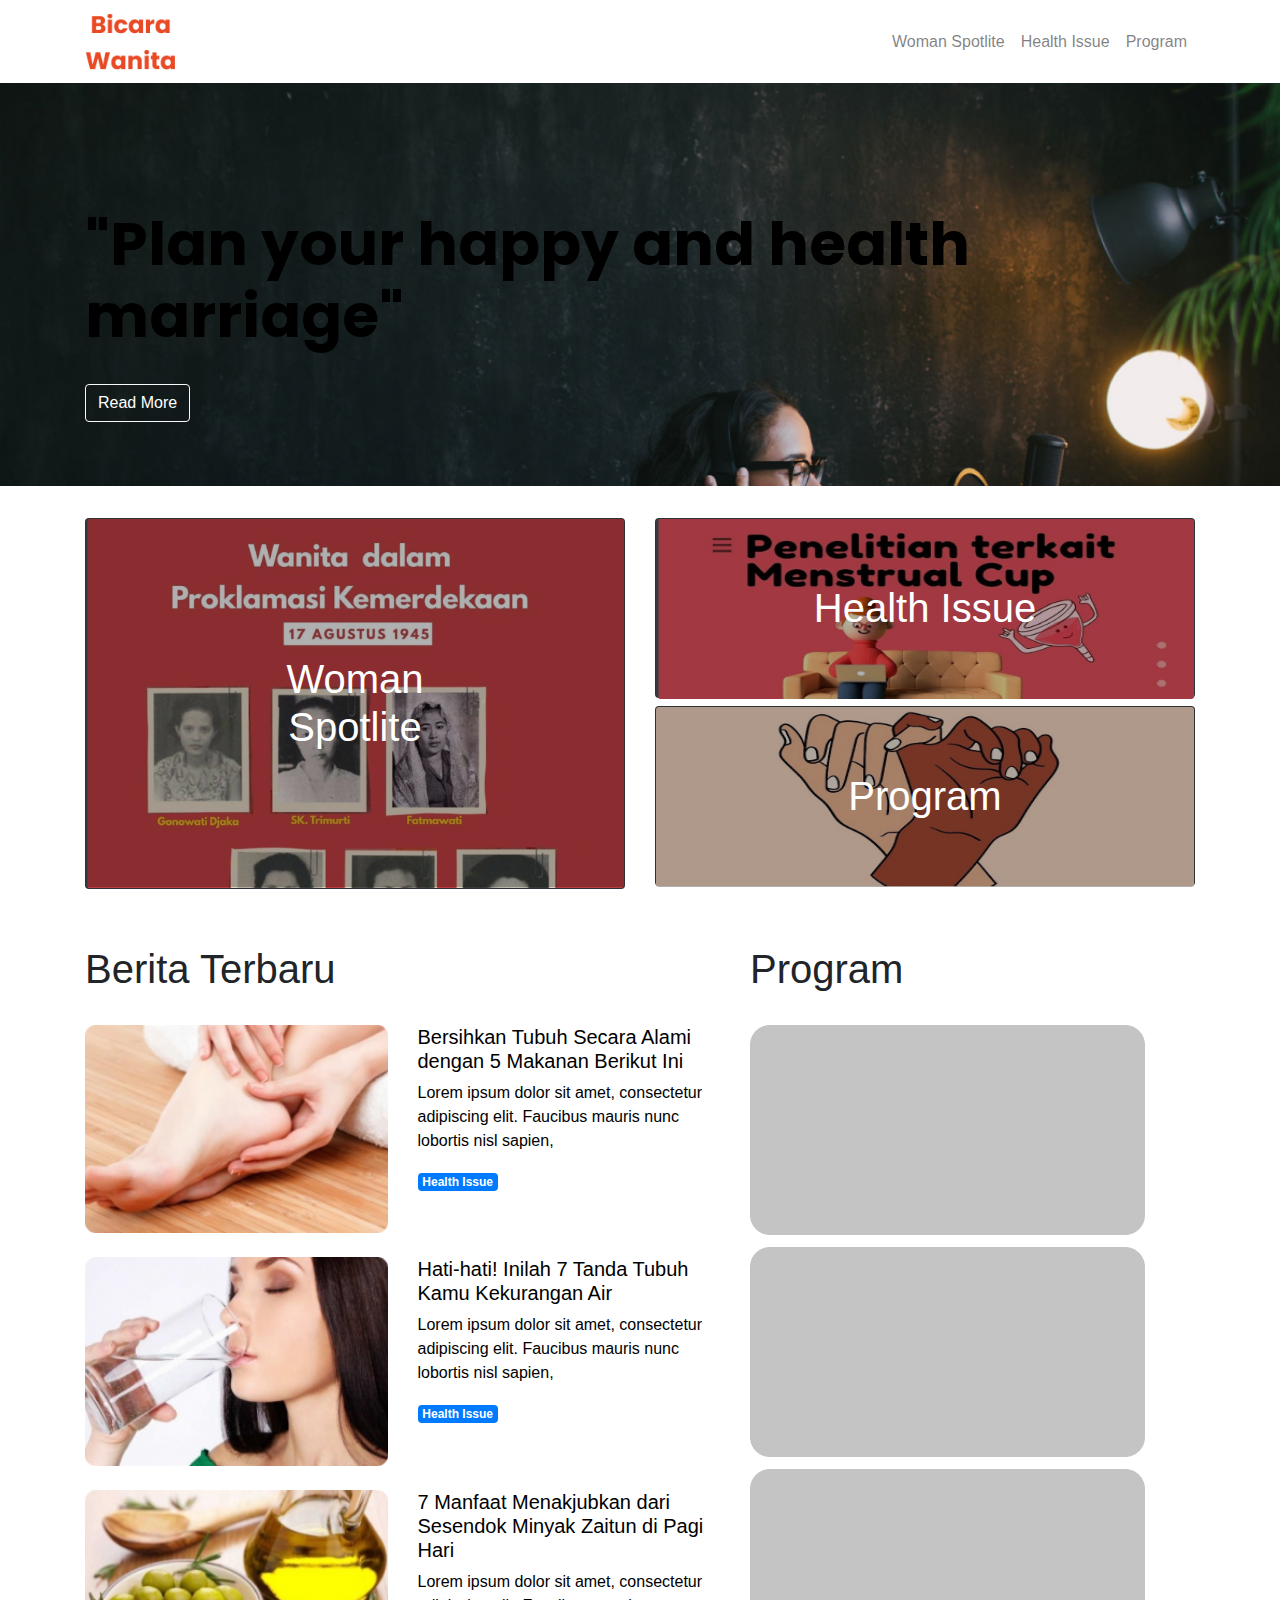
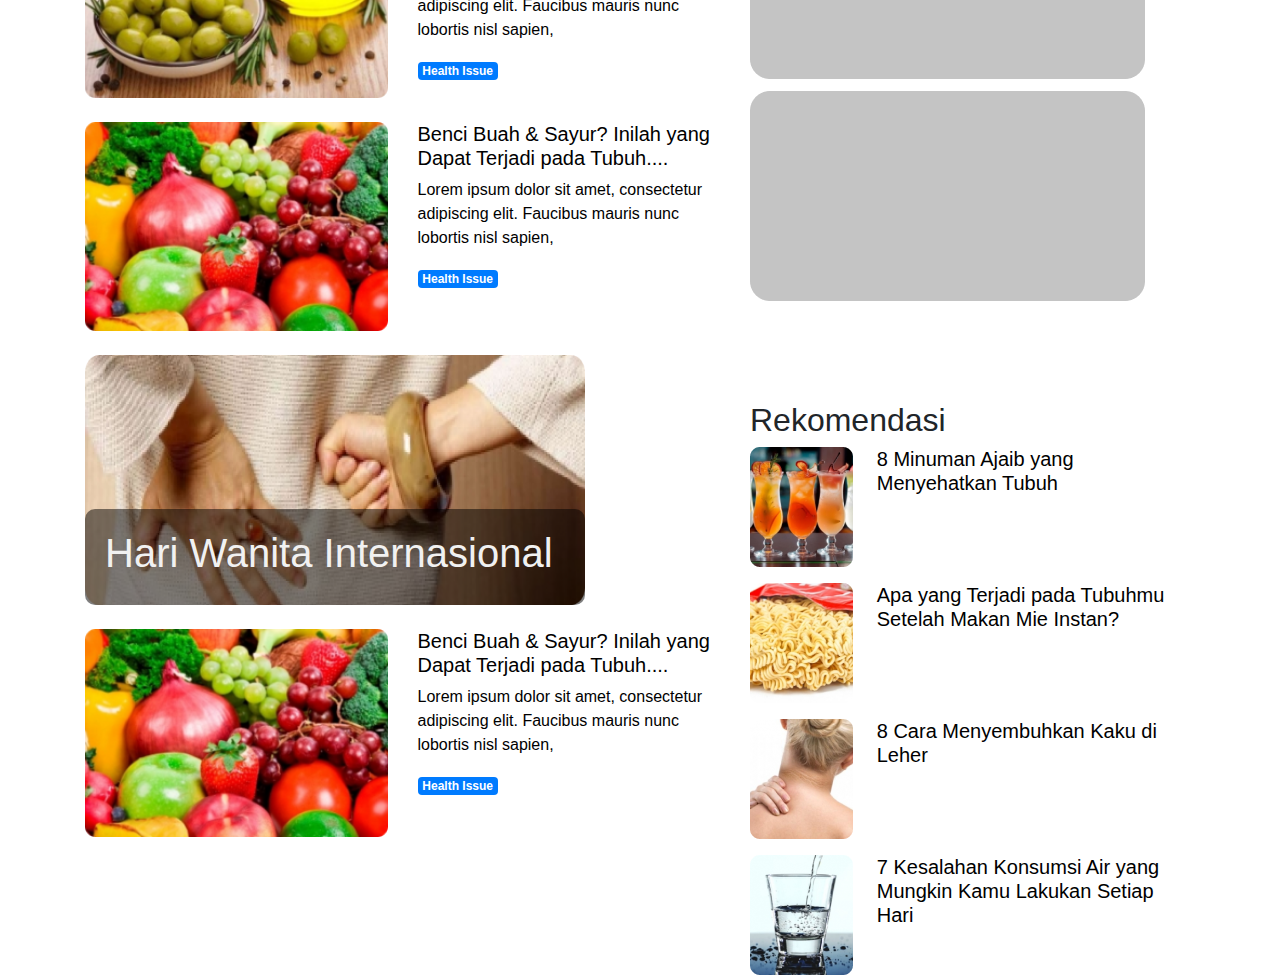
<file: index.html>
<!doctype html>
<html lang="en">
  <head>
    <!-- Required meta tags -->
    <meta charset="utf-8">
    <meta name="viewport" content="width=device-width, initial-scale=1, shrink-to-fit=no">

    <!-- Bootstrap CSS -->
    <link rel="stylesheet" href="assets/css/bootstrap.min.css">
    <!-- My CSS -->
    <link rel="stylesheet" type="text/css" href="assets/style/style.css">
    <!-- Font CSS -->
    <link rel="preconnect" href="https://fonts.gstatic.com">
    <link href="https://fonts.googleapis.com/css2?family=Poppins&display=swap" rel="stylesheet">
    
    <title>Bicara Wanita</title>
  </head>
  <body>

    <!-- Navbar -->

<nav class="navbar navbar-expand-lg fixed-top navbar-light bg-white">
    <div class="container">
        <a class="navbar-brand pr-5" href="index.html">
            <img src="assets/img/logo.png" width="90">
        </a>
        <button class="navbar-toggler" type="button" data-toggle="collapse" data-target="#navbarNav" aria-controls="navbarNav" aria-expanded="false" aria-label="Toggle navigation">
            <span class="navbar-toggler-icon"></span>
        </button>
        <div class="collapse navbar-collapse" id="navbarNav">
            <ul class="navbar-nav ml-auto">
                <li class="nav-item">
                    <a class="nav-link" href="assets/detail/womanspotlite.html">Woman Spotlite</a>
                </li>
                <li class="nav-item">
                    <a class="nav-link" href="assets/detail/healthissue.html">Health Issue</a>
                </li>
                <li class="nav-item">
                    <a class="nav-link" href="assets/detail/program.html">Program</a>
                </li>
        </div>
    </div>
</nav>
    <!-- Akhir Navbar -->

    <!-- jumbotron -->
<section class="banner">
    <div class="jumbotron jumbotron-fluid">
        <div class="container">
            <div class="row">
                <div class="col-lg-12 pt-5">
                    <h1 style="color: black; font-family: 'Poppins', sans-serif; font-weight: bold; font-size: 60px;" class="pt-5 mt-5" id="font-hero">"Plan your happy and health marriage"</h1>
                    <br>
                    <a href="assets/detail/artikel-1.html" class="btn btn-outline-light" style="color:white;">Read More</a>
                </div>
            </div>
        </div>
    </div>
</section>

<section>
    <div class="container">
        <div class="row">
            <div class="col-lg-6 pb-2">
                <a href="assets/detail/womanspotlite.html">
                    <div class="card bg-dark text-white">
                        <img src="assets/img/kategori woman.png" class="card-img" alt="...">
                        <div class="card-img-overlay">
                        <h1 class="card-title text-center centered">Woman Spotlite</h1>
                        </div>
                    </div>
                </a>
            </div>
            <div class="col-lg-6 ml-auto">
                <div class="row">
                    <div class="col-lg-12" id="kategori-2">
                        <a href="assets/detail/healthissue.html">
                        <div class="card bg-dark text-white" style="height: 180px;">
                            <img src="assets/img/kategori health.png" class="card-img" style="height: 180px;">
                            <div class="card-img-overlay">
                                <h1 class="card-title text-center centered">Health Issue</h1>
                            </div>
                        </div>
                        </a>
                    </div>
                    <div class="col-lg-12 pt-2" id="kategori-3">
                        <a href="assets/detail/program.html">
                        <div class="card bg-dark text-white" style="height: 180px;">
                            <img src="assets/img/kategori program.png" class="card-img" style="height: 180px;">
                                <div class="card-img-overlay">
                                    <h1 class="card-title text-center centered">Program</h1>
                                </div>
                        </div>
                        </a>
                    </div>
                </div>
            </div>
        </div>
    </div>
</section>

<section>
    <div class="container pt-5">
        <div class="row">
            <div class="col-lg-7">
                <h1>Berita Terbaru</h1>
                <div class="row">
                    <div class="col-md-12 pt-4" id="artikel">
                        <a href="assets/detail/artikel-1.html" style="color: black; text-decoration: none;">
                        <div class="row">
                            <div class="col-md-6">
                            <img src="assets/img/artikel-terbaru-1.png" class="w-100">
                        </div>
                        <div class="col-md-6">
                            <h5 id="judul-artikel-1">Bersihkan Tubuh Secara Alami dengan 5 Makanan Berikut Ini</h5>
                            <p id="judul-artikel-2">Lorem ipsum dolor sit amet, consectetur adipiscing elit. Faucibus mauris nunc lobortis nisl sapien,</p>
                            <span class="badge badge-primary">Health Issue </span>  
                        </div>
                    </div>
                    </a>
                </div>
                <div class="col-md-12 pt-4" id="artikel">
                    <a href="assets/detail/artikel-1.html" style="color: black; text-decoration: none;">
                    <div class="row">
                        <div class="col-md-6">
                            <img src="assets/img/artikel-terbaru-2.png" class="w-100">
                        </div>
                        <div class="col-md-6">
                            <h5 id="judul-artikel-1">Hati-hati! Inilah 7 Tanda Tubuh Kamu Kekurangan Air</h5>
                            <p id="judul-artikel-2">Lorem ipsum dolor sit amet, consectetur adipiscing elit. Faucibus mauris nunc lobortis nisl sapien,</p>
                            <span class="badge badge-primary">Health Issue </span>    
                        </div>
                    </div>
                    </a>
                </div>
                <div class="col-md-12 pt-4" id="artikel">
                    <a href="assets/detail/artikel-1.html" style="color: black; text-decoration: none;">
                    <div class="row">
                        <div class="col-md-6">
                            <img src="assets/img/artikel-terbaru-3.png" class="w-100">
                        </div>
                        <div class="col-md-6">
                            <h5 id="judul-artikel-1">7 Manfaat Menakjubkan dari Sesendok Minyak Zaitun di Pagi Hari</h5>
                            <p id="judul-artikel-2">Lorem ipsum dolor sit amet, consectetur adipiscing elit. Faucibus mauris nunc lobortis nisl sapien,</p>
                            <span class="badge badge-primary">Health Issue </span>    
                        </div>
                    </div>
                    </a>
                </div>
                <div class="col-md-12 pt-4" id="artikel">
                    <a href="assets/detail/artikel-1.html" style="color: black; text-decoration: none;">
                    <div class="row">
                        <div class="col-md-6">
                            <img src="assets/img/artikel-terbaru-4.png" class="w-100">
                        </div>
                        <div class="col-md-6">
                            <h5 id="judul-artikel-1">Benci Buah & Sayur? Inilah yang Dapat Terjadi pada Tubuh....</h5>
                            <p id="judul-artikel-2">Lorem ipsum dolor sit amet, consectetur adipiscing elit. Faucibus mauris nunc lobortis nisl sapien,</p>
                            <span class="badge badge-primary">Health Issue </span>    
                        </div>
                    </div>
                    </a>
                </div>
                <div class="col-md-12 pt-4" id="artikel-gede">
                    <a href="assets/detail/artikel-1.html" style="color: black; text-decoration: none;">
                    <div class="container2">
                        <img src="assets/img/thumbnail-gede.png" alt="Notebook" style="width: 500px;" height="250px;">
                        <div class="content1">
                          <h1>Hari Wanita Internasional</h1>
                        </div>
                    </div>
                    </a>
                </div>
                <div class="col-md-12 pt-4" id="artikel">
                    <a href="assets/detail/artikel-1.html" style="color: black; text-decoration: none;">
                    <div class="row">
                        <div class="col-md-6">
                            <img src="assets/img/artikel-terbaru-4.png" class="w-100">
                        </div>
                        <div class="col-md-6">
                            <h5 id="judul-artikel-1">Benci Buah & Sayur? Inilah yang Dapat Terjadi pada Tubuh....</h5>
                            <p id="judul-artikel-2">Lorem ipsum dolor sit amet, consectetur adipiscing elit. Faucibus mauris nunc lobortis nisl sapien,</p>
                            <span class="badge badge-primary">Health Issue </span>    
                        </div>
                    </div>
                    </a>
                </div>
            </div>
        </div>
            <div class="col-lg-5">
                <div class="row">
                    <div class="col-md-12">
                        <h1 class="pb-3">Program</h1>
                        <a href="assets/detail/artikel-1.html" style="color: black; text-decoration: none;">
                        <img src="assets/img/contoh-program.png" class="pt-2 pb-1" id="program">
                        </a>
                    </div>
                    <div class="col-md-12">
                        <a href="assets/detail/artikel-1.html" style="color: black; text-decoration: none;">
                        <img src="assets/img/contoh-program.png" class="pt-2 pb-1" id="program">
                        </a>
                    </div>
                    <div class="col-md-12">
                        <a href="assets/detail/artikel-1.html" style="color: black; text-decoration: none;">
                        <img src="assets/img/contoh-program.png" class="pt-2 pb-1" id="program">
                    </div>
                    <div class="col-md-12">
                        <a href="assets/detail/artikel-1.html" style="color: black; text-decoration: none;">
                        <img src="assets/img/contoh-program.png" class="pt-2 pb-1" id="program">
                        </a>
                    </div>
                    <div class="col-lg-12">
                        <h2 class="pt-5 mt-5"> Rekomendasi </h2>
                        <div class="row">
                            <div class="col-lg-3">
                                <img src="assets/img/rekomendasi-1.png">
                            </div>
                            <div class="col-lg-9">
                                <a href="assets/detail/artikel-1.html" style="color: black; text-decoration: none;">
                                <h5 class="ml-2">8 Minuman Ajaib yang Menyehatkan Tubuh</h5>
                                </a>
                            </div>
                        </div> 
                    </div>
                    <div class="col-lg-12 pt-3">
                       <div class="row">
                            <div class="col-lg-3">
                                <img src="assets/img/rekomendasi-2.png">
                            </div>
                            <div class="col-lg-9">
                                <a href="assets/detail/artikel-1.html" style="color: black; text-decoration: none;">
                                <h5 class="ml-2">Apa yang Terjadi pada Tubuhmu Setelah Makan Mie Instan?</h5>
                                </a>
                            </div>
                        </div> 
                    </div>
                    <div class="col-lg-12 pt-3">
                        <div class="row">
                             <div class="col-lg-3">
                                 <img src="assets/img/rekomendasi-3.png">
                             </div>
                             <div class="col-lg-9">
                                <a href="assets/detail/artikel-1.html" style="color: black; text-decoration: none;">
                                 <h5 class="ml-2">8 Cara Menyembuhkan Kaku di Leher</h5>
                                 </a>
                             </div>
                         </div> 
                     </div>
                     <div class="col-lg-12 pt-3">
                        <div class="row">
                             <div class="col-lg-3">
                                 <img src="assets/img/rekomendasi-4.png">
                             </div>
                             <div class="col-lg-9">
                                <a href="assets/detail/artikel-1.html" style="color: black; text-decoration: none;">
                                 <h5 class="ml-2">7 Kesalahan Konsumsi Air yang Mungkin Kamu Lakukan Setiap Hari</h5>
                                 </a>
                             </div>
                         </div> 
                     </div>
                </div>
            </div>
        </div>
    </div>
</section>


    <script src="https://code.jquery.com/jquery-3.5.1.slim.min.js" integrity="sha384-DfXdz2htPH0lsSSs5nCTpuj/zy4C+OGpamoFVy38MVBnE+IbbVYUew+OrCXaRkfj" crossorigin="anonymous"></script>
    <script src="assets/js/bootstrap.min.js"></script>
  </body>
</html>
</file>
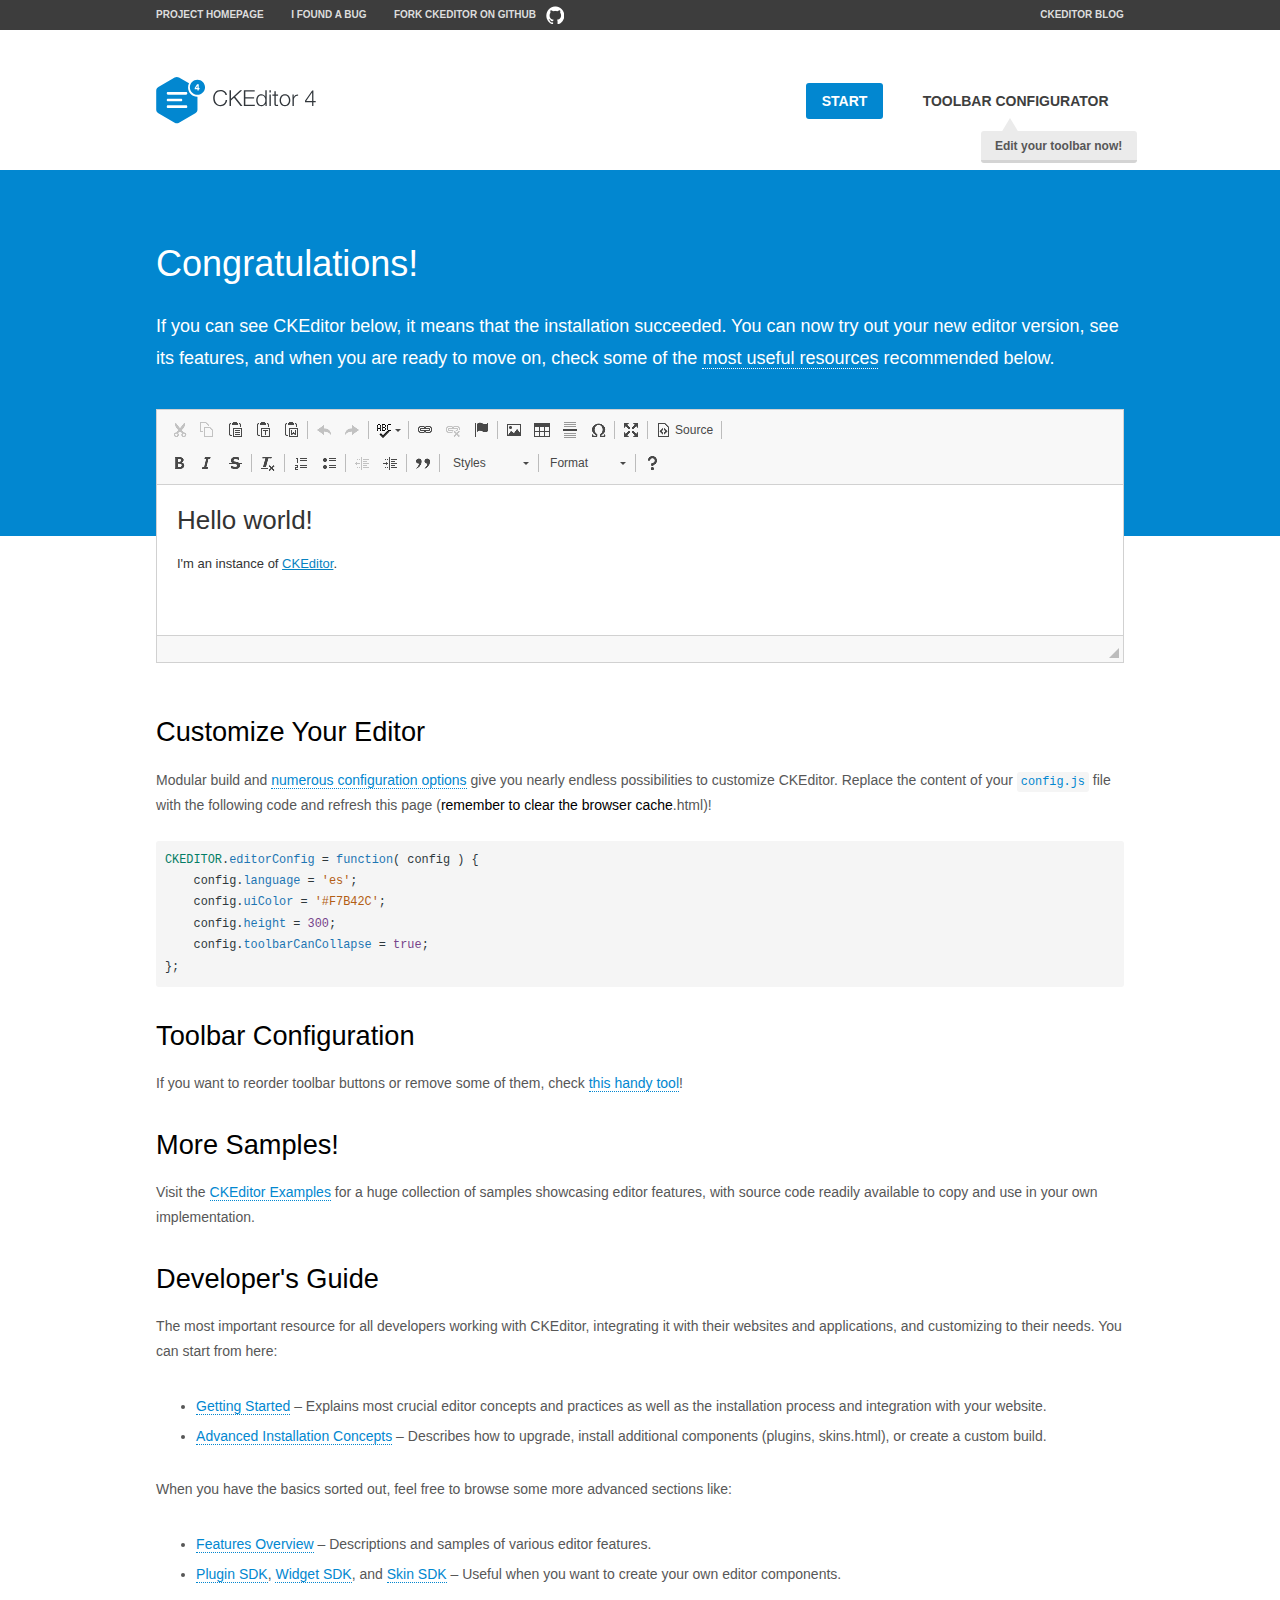
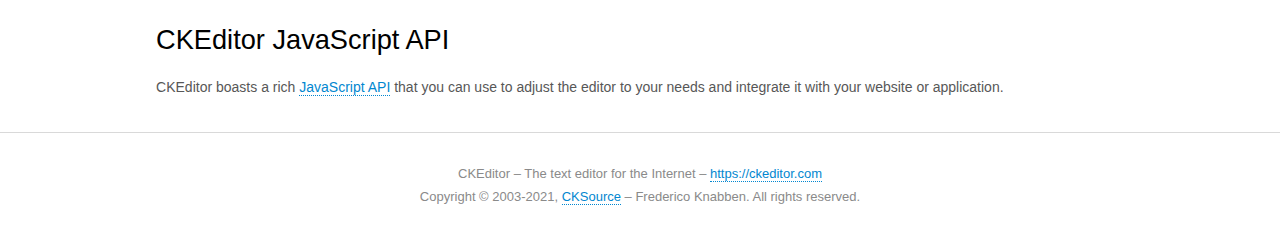
<file: ckeditor/samples/index.html>
<!DOCTYPE html>
<!--
Copyright (c) 2003-2021, CKSource - Frederico Knabben. All rights reserved.
For licensing, see LICENSE.md or https://ckeditor.com/legal/ckeditor-oss-license
-->
<html lang="en">
<head>
	<meta charset="utf-8">
	<title>CKEditor Sample</title>
	<script src="../ckeditor.js"></script>
	<script src="js/sample.js"></script>
	<link rel="stylesheet" href="css/samples.css">
	<link rel="stylesheet" href="toolbarconfigurator/lib/codemirror/neo.css">
	<meta name="viewport" content="width=device-width,initial-scale=1">
	<meta name="description" content="Try the latest sample of CKEditor 4 and learn more about customizing your WYSIWYG editor with endless possibilities.">
</head>
<body id="main">

<nav class="navigation-a">
	<div class="grid-container">
		<ul class="navigation-a-left grid-width-70">
			<li><a href="https://ckeditor.com/ckeditor-4/">Project Homepage</a></li>
			<li><a href="https://github.com/ckeditor/ckeditor4/issues">I found a bug</a></li>
			<li><a href="https://github.com/ckeditor/ckeditor4" class="icon-pos-right icon-navigation-a-github">Fork CKEditor on GitHub</a></li>
		</ul>
		<ul class="navigation-a-right grid-width-30">
			<li><a href="https://ckeditor.com/blog/">CKEditor Blog</a></li>
		</ul>
	</div>
</nav>

<header class="header-a">
	<div class="grid-container">
		<h1 class="header-a-logo grid-width-30">
			<a href="index.html"><img src="img/logo.svg" onerror="this.src='img/logo.png'; this.onerror=null;" alt="CKEditor Sample"></a>
		</h1>

		<nav class="navigation-b grid-width-70">
			<ul>
				<li><a href="index.html" class="button-a button-a-background">Start</a></li>
				<li><a href="toolbarconfigurator/index.html" class="button-a">Toolbar configurator <span class="balloon-a balloon-a-nw">Edit your toolbar now!</span></a></li>
			</ul>
		</nav>
	</div>
</header>

<main>
	<div class="adjoined-top">
		<div class="grid-container">
			<div class="content grid-width-100">
				<h1>Congratulations!</h1>
				<p>
					If you can see CKEditor below, it means that the installation succeeded.
					You can now try out your new editor version, see its features, and when you are ready to move on, check some of the <a href="#sample-customize">most useful resources</a> recommended below.
				</p>
			</div>
		</div>
	</div>
	<div class="adjoined-bottom">
		<div class="grid-container">
			<div class="grid-width-100">
				<div id="editor">
					<h1>Hello world!</h1>
					<p>I'm an instance of <a href="https://ckeditor.com">CKEditor</a>.</p>
				</div>
			</div>
		</div>
	</div>

	<div class="grid-container">
		<div class="content grid-width-100">
			<section id="sample-customize">
				<h2>Customize Your Editor</h2>
				<p>Modular build and <a href="https://ckeditor.com/docs/ckeditor4/latest/guide/dev_configuration.html">numerous configuration options</a> give you nearly endless possibilities to customize CKEditor. Replace the content of your <code><a href="../config.js">config.js</a></code> file with the following code and refresh this page (<strong>remember to clear the browser cache</strong>.html)!</p>
		<pre class="cm-s-neo CodeMirror"><code><span style="padding-right: 0.1px;"><span class="cm-variable">CKEDITOR</span>.<span class="cm-property">editorConfig</span> <span class="cm-operator">=</span> <span class="cm-keyword">function</span>( <span class="cm-def">config</span> ) {</span>
<span style="padding-right: 0.1px;"><span class="cm-tab">	</span><span class="cm-variable-2">config</span>.<span class="cm-property">language</span> <span class="cm-operator">=</span> <span class="cm-string">'es'</span>;</span>
<span style="padding-right: 0.1px;"><span class="cm-tab">	</span><span class="cm-variable-2">config</span>.<span class="cm-property">uiColor</span> <span class="cm-operator">=</span> <span class="cm-string">'#F7B42C'</span>;</span>
<span style="padding-right: 0.1px;"><span class="cm-tab">	</span><span class="cm-variable-2">config</span>.<span class="cm-property">height</span> <span class="cm-operator">=</span> <span class="cm-number">300</span>;</span>
<span style="padding-right: 0.1px;"><span class="cm-tab">	</span><span class="cm-variable-2">config</span>.<span class="cm-property">toolbarCanCollapse</span> <span class="cm-operator">=</span> <span class="cm-atom">true</span>;</span>
<span style="padding-right: 0.1px;">};</span></code></pre>
			</section>

			<section>
				<h2>Toolbar Configuration</h2>
				<p>If you want to reorder toolbar buttons or remove some of them, check <a href="toolbarconfigurator/index.html">this handy tool</a>!</p>
			</section>

			<section>
				<h2>More Samples!</h2>
				<p>Visit the <a href="https://ckeditor.com/docs/ckeditor4/latest/examples/index.html">CKEditor Examples</a> for a huge collection of samples showcasing editor features, with source code readily available to copy and use in your own implementation.</p>
			</section>

			<section>
				<h2>Developer's Guide</h2>
				<p>The most important resource for all developers working with CKEditor, integrating it with their websites and applications, and customizing to their needs. You can start from here:</p>
				<ul>
					<li><a href="https://ckeditor.com/docs/ckeditor4/latest/guide/dev_installation.html">Getting Started</a> &ndash; Explains most crucial editor concepts and practices as well as the installation process and integration with your website.</li>
					<li><a href="https://ckeditor.com/docs/ckeditor4/latest/guide/dev_advanced_installation.html">Advanced Installation Concepts</a> &ndash; Describes how to upgrade, install additional components (plugins, skins.html), or create a custom build.</li>
				</ul>
					<p>When you have the basics sorted out, feel free to browse some more advanced sections like:</p>
				<ul>
					<li><a href="https://ckeditor.com/docs/ckeditor4/latest/features/index.html">Features Overview</a> &ndash; Descriptions and samples of various editor features.</li>
					<li><a href="https://ckeditor.com/docs/ckeditor4/latest/guide/plugin_sdk_intro.html">Plugin SDK</a>, <a href="https://ckeditor.com/docs/ckeditor4/latest/guide/widget_sdk_intro.html">Widget SDK</a>, and <a href="https://ckeditor.com/docs/ckeditor4/latest/guide/skin_sdk_intro.html">Skin SDK</a> &ndash; Useful when you want to create your own editor components.</li>
				</ul>
			</section>

			<section>
				<h2>CKEditor JavaScript API</h2>
				<p>CKEditor boasts a rich <a href="https://ckeditor.com/docs/ckeditor4/latest/api/index.html">JavaScript API</a> that you can use to adjust the editor to your needs and integrate it with your website or application.</p>
			</section>
		</div>
	</div>
</main>

<footer class="footer-a grid-container">
	<div class="grid-container">
		<p class="grid-width-100">
			CKEditor &ndash; The text editor for the Internet &ndash; <a class="samples" href="https://ckeditor.com/">https://ckeditor.com</a>
		</p>
		<p class="grid-width-100" id="copy">
			Copyright &copy; 2003-2021, <a class="samples" href="https://cksource.com/">CKSource</a> &ndash; Frederico Knabben. All rights reserved.
		</p>
	</div>
</footer>
<script>
	initSample();
</script>

</body>
</html>
</file>
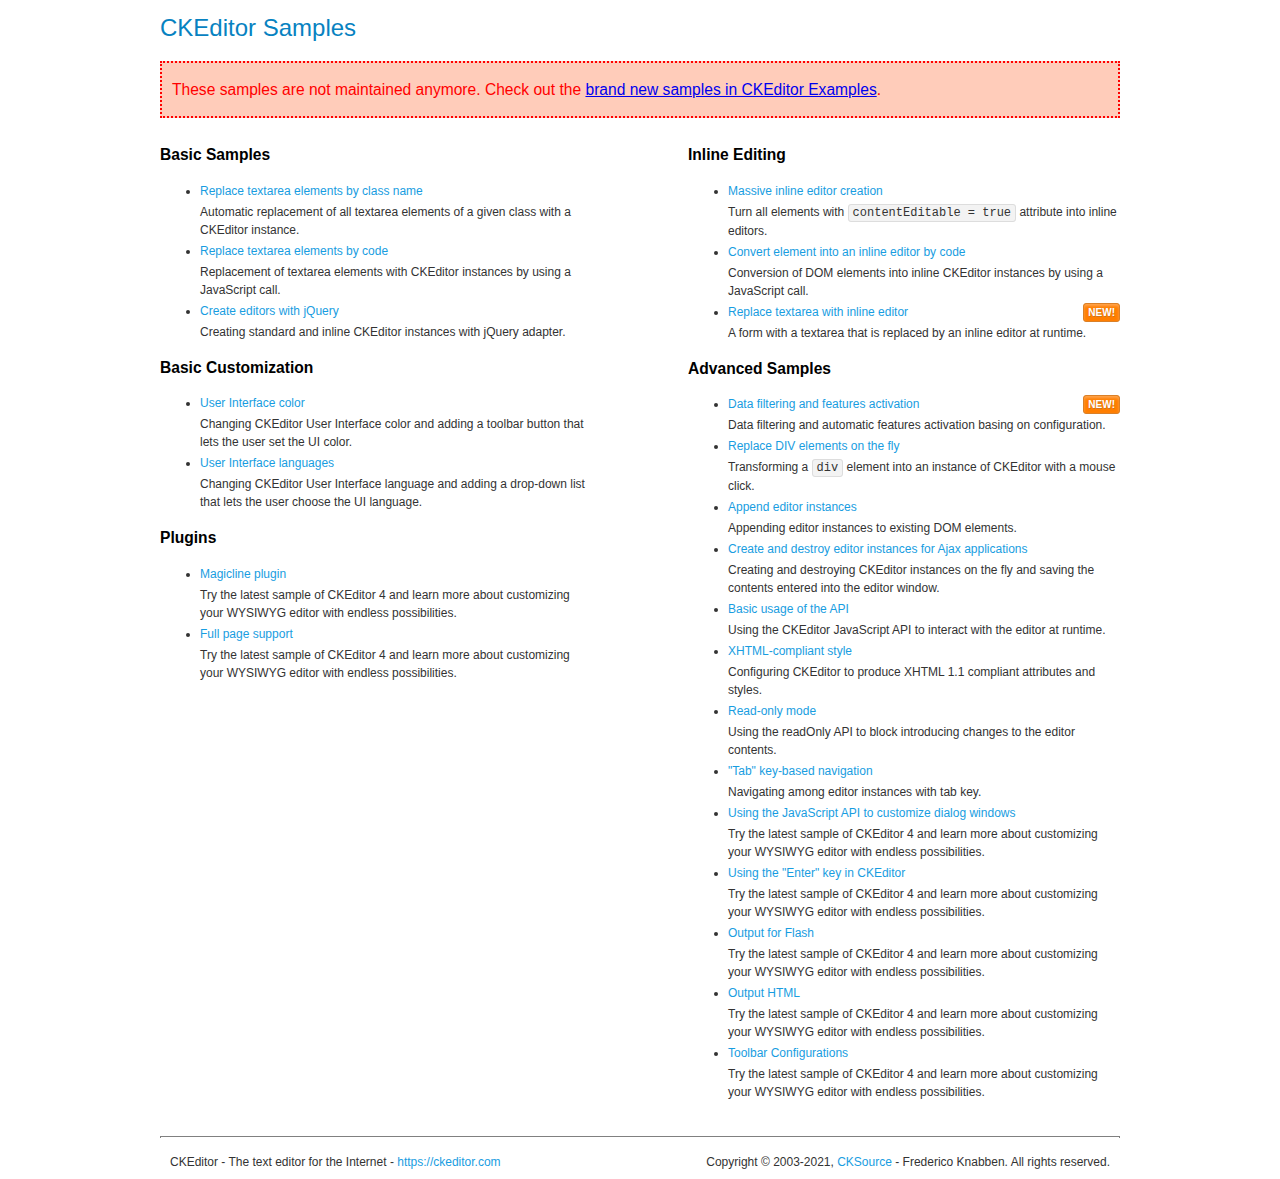
<file: ckeditor/samples/old/index.html>
<!DOCTYPE html>
<!--
Copyright (c) 2003-2021, CKSource - Frederico Knabben. All rights reserved.
For licensing, see LICENSE.md or https://ckeditor.com/legal/ckeditor-oss-license
-->
<html lang="en">
<head>
	<meta charset="utf-8">
	<title>CKEditor Samples</title>
	<link rel="stylesheet" href="sample.css">
	<meta name="description" content="Try the latest sample of CKEditor 4 and learn more about customizing your WYSIWYG editor with endless possibilities.">
</head>
<body>
	<h1 class="samples">
		CKEditor Samples
	</h1>
	<div class="warning deprecated">
		These samples are not maintained anymore. Check out the <a href="https://ckeditor.com/docs/ckeditor4/latest/examples/index.html">brand new samples in CKEditor Examples</a>.
	</div>
	<div class="twoColumns">
		<div class="twoColumnsLeft">
			<h2 class="samples">
				Basic Samples
			</h2>
			<dl class="samples">
				<dt><a class="samples" href="replacebyclass.html">Replace textarea elements by class name</a></dt>
				<dd>Automatic replacement of all textarea elements of a given class with a CKEditor instance.</dd>

				<dt><a class="samples" href="replacebycode.html">Replace textarea elements by code</a></dt>
				<dd>Replacement of textarea elements with CKEditor instances by using a JavaScript call.</dd>

				<dt><a class="samples" href="jquery.html">Create editors with jQuery</a></dt>
				<dd>Creating standard and inline CKEditor instances with jQuery adapter.</dd>
			</dl>

			<h2 class="samples">
				Basic Customization
			</h2>
			<dl class="samples">
				<dt><a class="samples" href="uicolor.html">User Interface color</a></dt>
				<dd>Changing CKEditor User Interface color and adding a toolbar button that lets the user set the UI color.</dd>

				<dt><a class="samples" href="uilanguages.html">User Interface languages</a></dt>
				<dd>Changing CKEditor User Interface language and adding a drop-down list that lets the user choose the UI language.</dd>
			</dl>


			<h2 class="samples">Plugins</h2>
<dl class="samples">
<dt><a class="samples" href="magicline/magicline.html">Magicline plugin</a></dt>
<dd>Try the latest sample of CKEditor 4 and learn more about customizing your WYSIWYG editor with endless possibilities.</dd>

<dt><a class="samples" href="wysiwygarea/fullpage.html">Full page support</a></dt>
<dd>Try the latest sample of CKEditor 4 and learn more about customizing your WYSIWYG editor with endless possibilities.</dd>
</dl>
		</div>
		<div class="twoColumnsRight">
			<h2 class="samples">
				Inline Editing
			</h2>
			<dl class="samples">
				<dt><a class="samples" href="inlineall.html">Massive inline editor creation</a></dt>
				<dd>Turn all elements with <code>contentEditable = true</code> attribute into inline editors.</dd>

				<dt><a class="samples" href="inlinebycode.html">Convert element into an inline editor by code</a></dt>
				<dd>Conversion of DOM elements into inline CKEditor instances by using a JavaScript call.</dd>

				<dt><a class="samples" href="inlinetextarea.html">Replace textarea with inline editor</a> <span class="new">New!</span></dt>
				<dd>A form with a textarea that is replaced by an inline editor at runtime.</dd>

				
			</dl>

			<h2 class="samples">
				Advanced Samples
			</h2>
			<dl class="samples">
				<dt><a class="samples" href="datafiltering.html">Data filtering and features activation</a> <span class="new">New!</span></dt>
				<dd>Data filtering and automatic features activation basing on configuration.</dd>

				<dt><a class="samples" href="divreplace.html">Replace DIV elements on the fly</a></dt>
				<dd>Transforming a <code>div</code> element into an instance of CKEditor with a mouse click.</dd>

				<dt><a class="samples" href="appendto.html">Append editor instances</a></dt>
				<dd>Appending editor instances to existing DOM elements.</dd>

				<dt><a class="samples" href="ajax.html">Create and destroy editor instances for Ajax applications</a></dt>
				<dd>Creating and destroying CKEditor instances on the fly and saving the contents entered into the editor window.</dd>

				<dt><a class="samples" href="api.html">Basic usage of the API</a></dt>
				<dd>Using the CKEditor JavaScript API to interact with the editor at runtime.</dd>

				<dt><a class="samples" href="xhtmlstyle.html">XHTML-compliant style</a></dt>
				<dd>Configuring CKEditor to produce XHTML 1.1 compliant attributes and styles.</dd>

				<dt><a class="samples" href="readonly.html">Read-only mode</a></dt>
				<dd>Using the readOnly API to block introducing changes to the editor contents.</dd>

				<dt><a class="samples" href="tabindex.html">"Tab" key-based navigation</a></dt>
				<dd>Navigating among editor instances with tab key.</dd>


				
<dt><a class="samples" href="dialog/dialog.html">Using the JavaScript API to customize dialog windows</a></dt>
<dd>Try the latest sample of CKEditor 4 and learn more about customizing your WYSIWYG editor with endless possibilities.</dd>

<dt><a class="samples" href="enterkey/enterkey.html">Using the &quot;Enter&quot; key in CKEditor</a></dt>
<dd>Try the latest sample of CKEditor 4 and learn more about customizing your WYSIWYG editor with endless possibilities.</dd>

<dt><a class="samples" href="htmlwriter/outputforflash.html">Output for Flash</a></dt>
<dd>Try the latest sample of CKEditor 4 and learn more about customizing your WYSIWYG editor with endless possibilities.</dd>

<dt><a class="samples" href="htmlwriter/outputhtml.html">Output HTML</a></dt>
<dd>Try the latest sample of CKEditor 4 and learn more about customizing your WYSIWYG editor with endless possibilities.</dd>

<dt><a class="samples" href="toolbar/toolbar.html">Toolbar Configurations</a></dt>
<dd>Try the latest sample of CKEditor 4 and learn more about customizing your WYSIWYG editor with endless possibilities.</dd>

			</dl>
		</div>
	</div>
	<div id="footer">
		<hr>
		<p>
			CKEditor - The text editor for the Internet - <a class="samples" href="https://ckeditor.com/">https://ckeditor.com</a>
		</p>
		<p id="copy">
			Copyright &copy; 2003-2021, <a class="samples" href="https://cksource.com/">CKSource</a> - Frederico Knabben. All rights reserved.
		</p>
	</div>
</body>
</html>
</file>
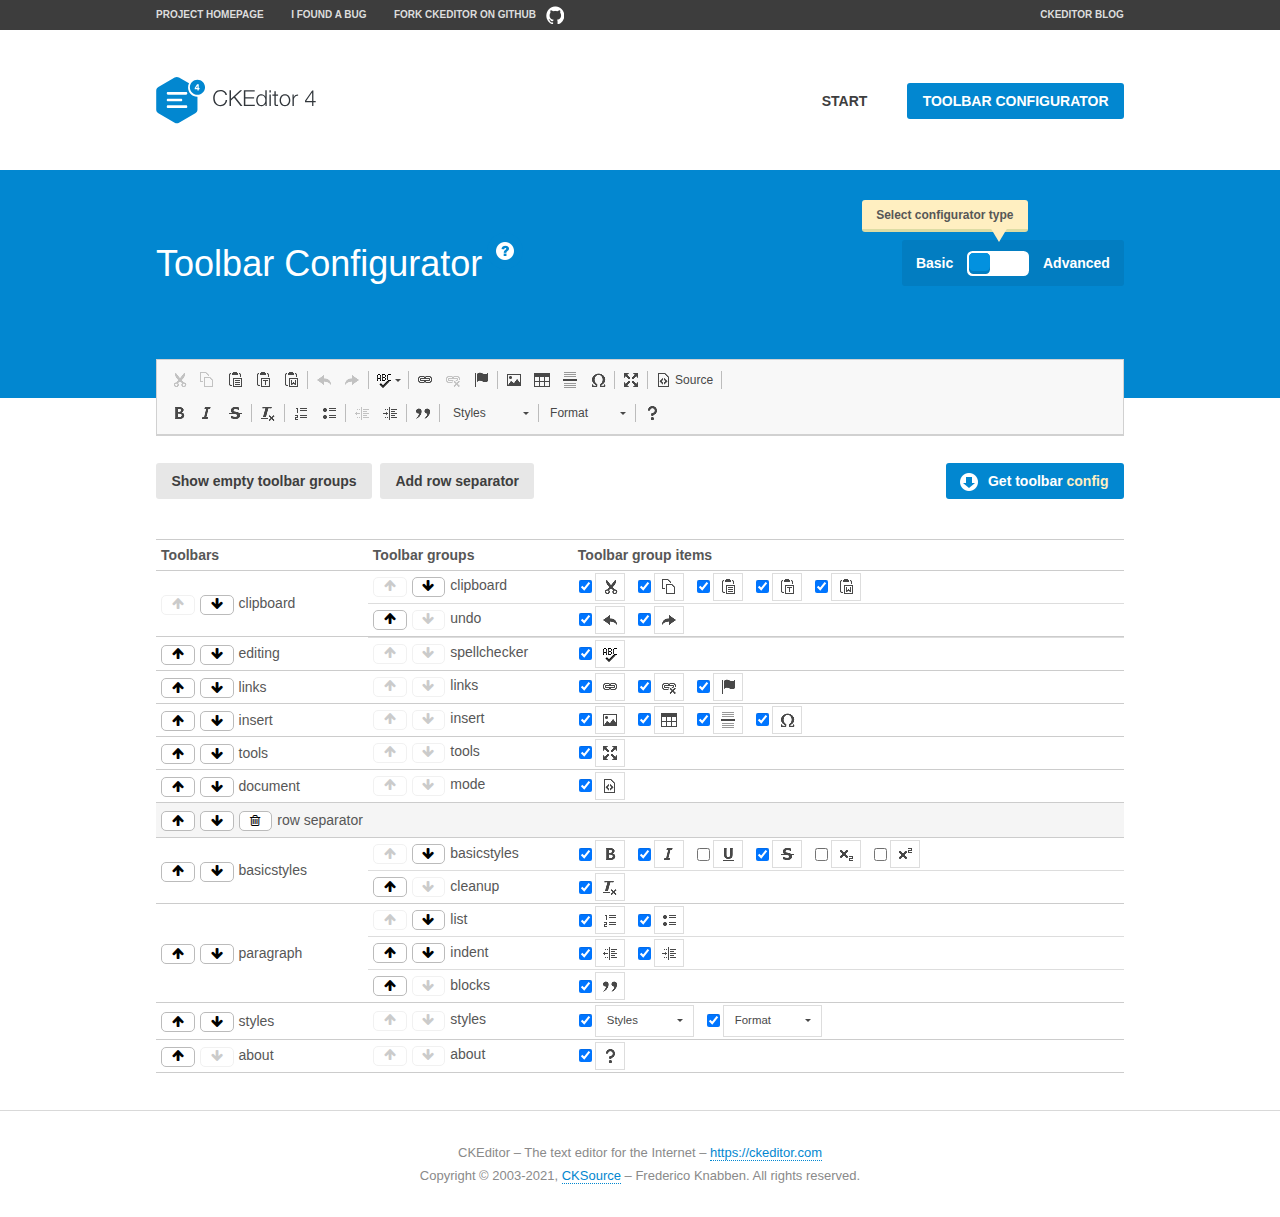
<file: ckeditor/samples/toolbarconfigurator/index.html>
<!DOCTYPE html>
<!--
Copyright (c) 2003-2021, CKSource - Frederico Knabben. All rights reserved.
For licensing, see LICENSE.md or https://ckeditor.com/legal/ckeditor-oss-license
-->
<!--[if IE 8]><html class="ie8"><![endif]-->
<!--[if gt IE 8]><html><![endif]-->
<!--[if !IE]><!--><html lang="en"><!--<![endif]-->
<head>
	<meta charset="utf-8">
	<title>Toolbar Configurator</title>
	<script src="../../ckeditor.js"></script>
	<script>
		if ( CKEDITOR.env.ie && CKEDITOR.env.version < 9 )
			CKEDITOR.tools.enableHtml5Elements( document );
	</script>
	<link rel="stylesheet" href="lib/codemirror/codemirror.css">
	<link rel="stylesheet" href="lib/codemirror/show-hint.css">
	<link rel="stylesheet" href="lib/codemirror/neo.css">
	<link rel="stylesheet" href="css/fontello.css">
	<link rel="stylesheet" href="../css/samples.css">
	<meta name="description" content="Try the latest sample of CKEditor 4 and learn more about customizing your WYSIWYG editor with endless possibilities.">
</head>
<body id="toolbar">

<nav class="navigation-a">
	<div class="grid-container">
		<ul class="navigation-a-left grid-width-70">
			<li><a href="https://ckeditor.com/ckeditor-4/">Project Homepage</a></li>
			<li><a href="https://github.com/ckeditor/ckeditor4/issues">I found a bug</a></li>
			<li><a href="https://github.com/ckeditor/ckeditor4" class="icon-pos-right icon-navigation-a-github">Fork CKEditor on GitHub</a></li>
		</ul>
		<ul class="navigation-a-right grid-width-30">
			<li><a href="https://ckeditor.com/blog/">CKEditor Blog</a></li>
		</ul>
	</div>
</nav>

<header class="header-a">
	<div class="grid-container">
		<h1 class="header-a-logo grid-width-30">
			<a href="../index.html"><img src="../img/logo.svg" onerror="this.src='../img/logo.png'; this.onerror=null;" alt="CKEditor Logo"></a>
		</h1>
		<nav class="navigation-b grid-width-70">
			<ul>
				<li><a href="../index.html"  class="button-a">Start</a></li>
				<li><a href="index.html"  class="button-a button-a-background">Toolbar configurator</a></li>
			</ul>
		</nav>
	</div>
</header>

<main>
	<div class="adjoined-top">
		<div class="grid-container">
			<div class="content grid-width-100">
				<div class="grid-container-nested">
					<h1 class="grid-width-60">
						Toolbar Configurator
						<a href="#help-content" type="button" title="Configurator help" id="help" class="button-a button-a-background button-a-no-text icon-pos-left icon-question-mark">Help</a>
					</h1>

					<div class="grid-width-40 grid-switch-magic">
						<div class="switch">
							<span class="balloon-a balloon-a-se">Select configurator type</span>
							<input type="radio" name="radio" data-num="1" id="radio-basic" />
							<input type="radio" name="radio" data-num="2" id="radio-advanced" />
							<label data-for="1" for="radio-basic">Basic</label>
							<span class="switch-inner">
								<span class="handler"></span>
							</span>
							<label data-for="2" for="radio-advanced">Advanced</label>
						</div>
					</div>
				</div>
			</div>
		</div>
	</div>
	<div class="adjoined-bottom">
		<div class="grid-container">
			<div class="grid-width-100">
				<div class="editors-container">
					<div id="editor-basic"></div>
					<div id="editor-advanced"></div>
				</div>
			</div>
		</div>
	</div>

	<div class="grid-container configurator">
		<div class="content grid-width-100">
			<div class="configurator">
				<div>
					<div id="toolbarModifierWrapper"></div>
				</div>
			</div>
		</div>
	</div>

	<div id="help-content">
		<div class="grid-container">
			<div class="grid-width-100">
				<h2>What Am I Doing Here?</h2>

				<div class="grid-container grid-container-nested">
					<div class="basic">
						<div class="grid-width-50">
							<p>Arrange <a href="https://ckeditor.com/docs/ckeditor4/latest/api/CKEDITOR_config.html#cfg-toolbarGroups">toolbar groups</a>, toggle <a href="https://ckeditor.com/docs/ckeditor4/latest/api/CKEDITOR_config.html#cfg-removeButtons">button visibility</a> according to your needs and get your toolbar configuration.</p>
							<p>You can replace the content of the <a href="../../config.js"><code>config.js</code></a> file with the generated configuration. If you already set some configuration options you will need to merge both configurations.</p>
						</div>
						<div class="grid-width-50">
							<p>Read more about different ways of <a href="https://ckeditor.com/docs/ckeditor4/latest/guide/dev_configuration.html">setting configuration</a> and do not forget about <strong>clearing browser cache</strong>.</p>
							<p>Arranging toolbar groups is the recommended way of configuring the toolbar, but if you need more freedom you can use the <a href="#advanced">advanced configurator</a>.</p>
						</div>
					</div>
					<div class="advanced" style="display: none;">
						<div class="grid-width-50">
							<p>With this code editor you can edit your <a href="https://ckeditor.com/docs/ckeditor4/latest/api/CKEDITOR_config.html#cfg-toolbar">toolbar configuration</a> live.</p>
							<p>You can replace the content of the <a href="../../config.js"><code>config.js</code></a> file with the generated configuration. If you already set some configuration options you will need to merge both configurations.</p>
						</div>
						<div class="grid-width-50">
							<p>Read more about different ways of <a href="https://ckeditor.com/docs/ckeditor4/latest/guide/dev_configuration.html">setting configuration</a> and do not forget about <strong>clearing browser cache</strong>.</p>
						</div>
					</div>
				</div>

				<p class="grid-container grid-container-nested">
					<button type="button" class="help-content-close grid-width-100 button-a button-a-background">Got it. Let's play!</button>
				</p>
			</div>
		</div>
	</div>
</main>

<footer class="footer-a grid-container">
	<p class="grid-width-100">
		CKEditor &ndash; The text editor for the Internet &ndash; <a class="samples" href="https://ckeditor.com/">https://ckeditor.com</a>
	</p>
	<p class="grid-width-100" id="copy">
		Copyright &copy; 2003-2021, <a class="samples" href="https://cksource.com/">CKSource</a> &ndash; Frederico Knabben. All rights reserved.
	</p>
</footer>

<script src="lib/codemirror/codemirror.js"></script>
<script src="lib/codemirror/javascript.js"></script>
<script src="lib/codemirror/show-hint.js"></script>

<script src="js/fulltoolbareditor.js"></script>
<script src="js/abstracttoolbarmodifier.js"></script>
<script src="js/toolbarmodifier.js"></script>
<script src="js/toolbartextmodifier.js"></script>
<script src="../js/sf.js"></script>

<script>
	( function() {
		'use strict';

		var mode = ( window.location.hash.substr( 1 ) === 'advanced' ) ? 'advanced' : 'basic',
			configuratorSection = CKEDITOR.document.findOne( 'main > .grid-container.configurator' ),
			basicInstruction = CKEDITOR.document.findOne( '#help-content .basic' ),
			advancedInstruction = CKEDITOR.document.findOne( '#help-content .advanced' ),

			// Configurator mode switcher.
			modeSwitchBasic = CKEDITOR.document.getById( 'radio-basic' ),
			modeSwitchAdvanced = CKEDITOR.document.getById( 'radio-advanced' );

		// Initial setup
		function updateSwitcher() {
			if ( mode === 'advanced' ) {
				modeSwitchAdvanced.$.checked = true;
			} else {
				modeSwitchBasic.$.checked = true;
			}
		}

		updateSwitcher();

		CKEDITOR.document.getWindow().on( 'hashchange', function( e ) {
			var hash = window.location.hash.substr( 1 );
			if ( !( hash === 'advanced' || hash === 'basic' ) ) {
				return;
			}
			mode = hash;
			onToolbarsDone( mode );
		} );

		CKEDITOR.document.getWindow().on( 'resize', function() {
			updateToolbar( ( mode === 'basic' ? toolbarModifier : toolbarTextModifier )[ 'editorInstance' ] );
		} );

		function onRefresh( modifier ) {
			modifier = modifier || this;

			if ( mode === 'basic' && modifier instanceof ToolbarConfigurator.ToolbarTextModifier ) {
				return;
			}

			// CodeMirror container becomes visible, so we need to refresh and to avoid rendering problems.
			if ( mode === 'advanced' && modifier instanceof ToolbarConfigurator.ToolbarTextModifier ) {
				modifier.codeContainer.refresh();
			}

			updateToolbar( modifier.editorInstance );
		}

		function updateToolbar( editor ) {
			var editorContainer = editor.container;

			// Not always editor is loaded.
			if ( !editorContainer ) {
				return;
			}

			var displayStyle = editorContainer.getStyle( 'display' );

			editorContainer.setStyle( 'display', 'block' );

			var newHeight = editorContainer.getSize( 'height' );

			var newMarginTop = parseInt( editorContainer.getComputedStyle( 'margin-top' ), 10 );
			newMarginTop = ( isNaN( newMarginTop ) ? 0 : Number( newMarginTop ) );

			var newMarginBottom = parseInt( editorContainer.getComputedStyle( 'margin-bottom' ), 10 );
			newMarginBottom = ( isNaN( newMarginBottom ) ? 0 : Number( newMarginBottom ) );

			var result = newHeight + newMarginTop + newMarginBottom;

			editorContainer.setStyle( 'display', displayStyle );

			editor.container.getAscendant( 'div' ).setStyle( 'height', result + 'px' );
		}

		var toolbarModifier = new ToolbarConfigurator.ToolbarModifier( 'editor-basic' );

		var done = 0;
		toolbarModifier.init( onToolbarInit );
		toolbarModifier.onRefresh = onRefresh;

		CKEDITOR.document.getById( 'toolbarModifierWrapper' ).append( toolbarModifier.mainContainer );

		var toolbarTextModifier = new ToolbarConfigurator.ToolbarTextModifier( 'editor-advanced' );
		toolbarTextModifier.init( onToolbarInit );
		toolbarTextModifier.onRefresh = onRefresh;

		function onToolbarInit() {
			if ( ++done === 2 ) {
				onToolbarsDone();

				positionSticky.watch( CKEDITOR.document.findOne( '.toolbar' ), function() {
					return mode === 'advanced';
				} );
			}
		}

		function onToolbarsDone() {
			if ( mode === 'basic' ) {
				toggleModeBasic( false );
			} else {
				toggleModeAdvanced( false );
			}

			updateSwitcher();

			setTimeout( function() {
				CKEDITOR.document.findOne( '.editors-container' ).addClass( 'active' );
				CKEDITOR.document.findOne( '#toolbarModifierWrapper' ).addClass( 'active' );
			}, 200 );
		}

		CKEDITOR.document.getById( 'toolbarModifierWrapper' ).append( toolbarTextModifier.mainContainer );

		function toogleModeSwitch( onElement, offElement, onModifier, offModifier ) {
			onElement.addClass( 'fancy-button-active' );
			offElement.removeClass( 'fancy-button-active' );

			onModifier.showUI();
			offModifier.hideUI();
		}

		function toggleModeBasic( callOnRefresh ) {
			callOnRefresh = ( callOnRefresh !== false );
			mode = 'basic';
			window.location.hash = '#basic';
			toogleModeSwitch( modeSwitchBasic, modeSwitchAdvanced, toolbarModifier, toolbarTextModifier );

			configuratorSection.removeClass( 'freed-width' );
			basicInstruction.show();
			advancedInstruction.hide();

			callOnRefresh && onRefresh( toolbarModifier );
		}

		function toggleModeAdvanced( callOnRefresh ) {
			callOnRefresh = ( callOnRefresh !== false );
			mode = 'advanced';
			window.location.hash = '#advanced';
			toogleModeSwitch( modeSwitchAdvanced, modeSwitchBasic, toolbarTextModifier, toolbarModifier );

			configuratorSection.addClass( 'freed-width' );
			advancedInstruction.show();
			basicInstruction.hide();

			callOnRefresh && onRefresh( toolbarTextModifier );
		}

		modeSwitchBasic.on( 'click', toggleModeBasic );
		modeSwitchAdvanced.on( 'click', toggleModeAdvanced );

		//
		// Position:sticky for the toolbar.
		//

		// Will make elements behave like they were styled with position:sticky.
		var positionSticky = {
			// Store object: {
			// 		element: CKEDITOR.dom.element, // Element which will float.
			// 		placeholder: CKEDITOR.dom.element, // Placeholder which is place to prevent page bounce.
			// 		isFixed: boolean // Whether element float now.
			// }
			watched: [],

			active: [],

			staticContainer: null,

			init: function() {
				var element = CKEDITOR.dom.element.createFromHtml(
					'<div class="staticContainer">' +
						'<div class="grid-container" >' +
							'<div class="grid-width-100">' +
								'<div class="inner"></div>' +
							'</div>' +
						'</div>' +
					'</div>' );

				this.staticContainer = element.findOne( '.inner' );

				CKEDITOR.document.getBody().append( element );
			},

			watch: function( element, preventFunc ) {
				this.watched.push( {
					element: element,
					placeholder: new CKEDITOR.dom.element( 'div' ),
					isFixed: false,
					preventFunc: preventFunc
				} );
			},

			checkAll: function() {
				for ( var i = 0; i < this.watched.length; i++ ) {
					this.check( this.watched[ i ] );
				}
			},

			check: function( element ) {
				var isFixed = element.isFixed;
				var shouldBeFixed = this.shouldBeFixed( element );

				// Nothing to be done.
				if ( isFixed === shouldBeFixed ) {
					return;
				}

				var placeholder = element.placeholder;

				if ( isFixed ) {
					// Unfixing.

					element.element.insertBefore( placeholder );
					placeholder.remove();

					element.element.removeStyle( 'margin' );

					this.active.splice( CKEDITOR.tools.indexOf( this.active, element ), 1 );

				} else {
					// Fixing.
					placeholder.setStyle( 'width', element.element.getSize( 'width' ) + 'px' );
					placeholder.setStyle( 'height', element.element.getSize( 'height' ) + 'px' );
					placeholder.setStyle( 'margin-bottom', element.element.getComputedStyle( 'margin-bottom' ) );
					placeholder.setStyle( 'display', element.element.getComputedStyle( 'display' ) );
					placeholder.insertAfter( element.element );

					this.staticContainer.append( element.element );

					this.active.push( element );
				}

				element.isFixed = !element.isFixed;
			},

			shouldBeFixed: function( element ) {
				if ( element.preventFunc && element.preventFunc() ) {
					return false;
				}

				// If element is already fixed we are checking it's placeholder.
				var related = ( element.isFixed ? element.placeholder : element.element ),
					clientRect = related.$.getBoundingClientRect(),
					staticHeight = this.staticContainer.getSize('height' ),
					elemHeight = element.element.getSize( 'height' );

				if ( element.isFixed ) {
					return ( clientRect.top + elemHeight < staticHeight );
				} else {
					return ( clientRect.top < staticHeight );
				}
			}
		};

		positionSticky.init();

		CKEDITOR.document.getWindow().on( 'scroll',
			CKEDITOR.tools.eventsBuffer( 100, positionSticky.checkAll, positionSticky ).input
		);

		// Make the toolbar sticky.
		positionSticky.watch( CKEDITOR.document.findOne( '.editors-container' ) );

		// Help button and help-content.
		( function() {
			var helpButton = CKEDITOR.document.getById( 'help' ),
				helpContent = CKEDITOR.document.getById( 'help-content' );

			// Don't show help button on IE8 because it's unsupported by Pico Modal.
			if ( CKEDITOR.env.ie && CKEDITOR.env.version == 8 ) {
				helpButton.hide();
			} else {
				// Display help modal when the button is clicked.
				helpButton.on( 'click', function( evt ) {
					SF.modal( {
						// Clone modal content from DOM.
						content: helpContent.getHtml(),

						afterCreate: function( modal ) {
							// Enable modal content button to close the modal.
							new CKEDITOR.dom.element( modal.modalElem() ).findOne( '.help-content-close' ).once( 'click', modal.close );
						}
					} ).show();
				} );
			}
		} )();
	} )();
</script>
</body>
</html>
</file>
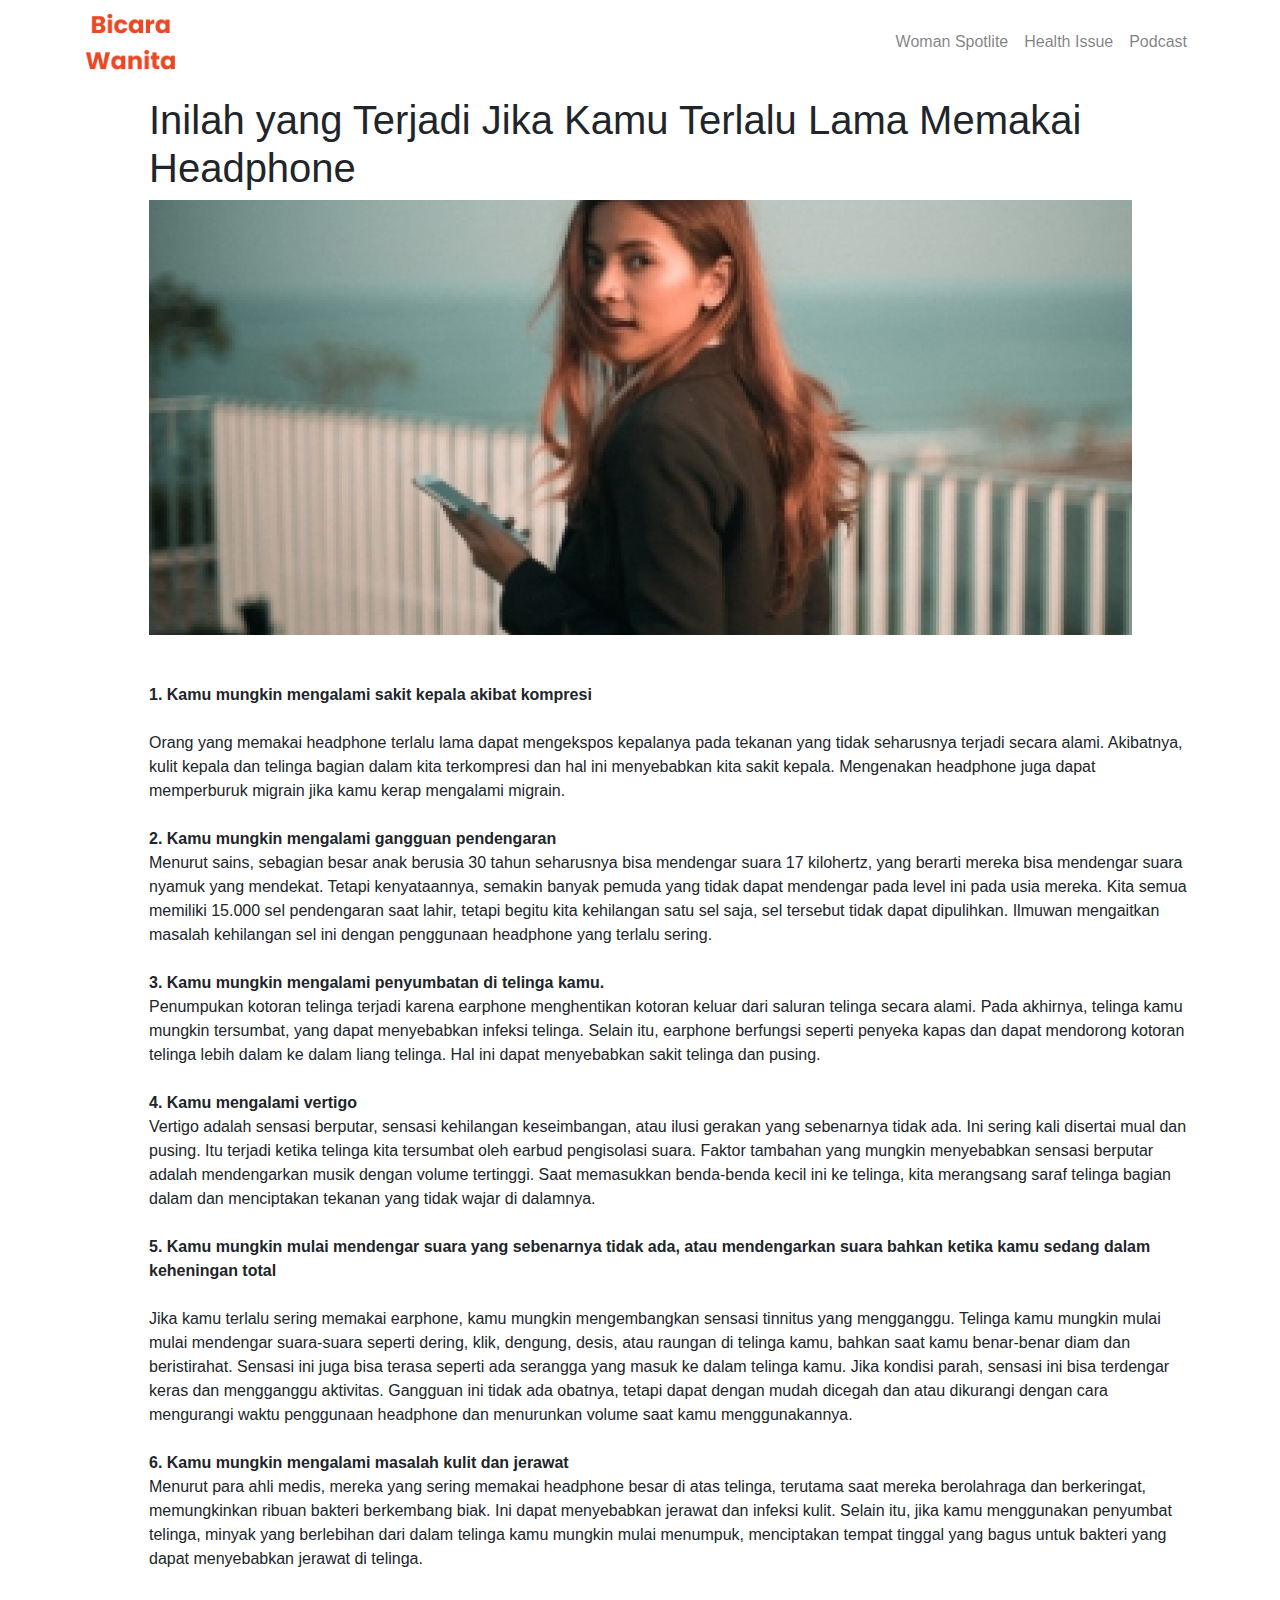
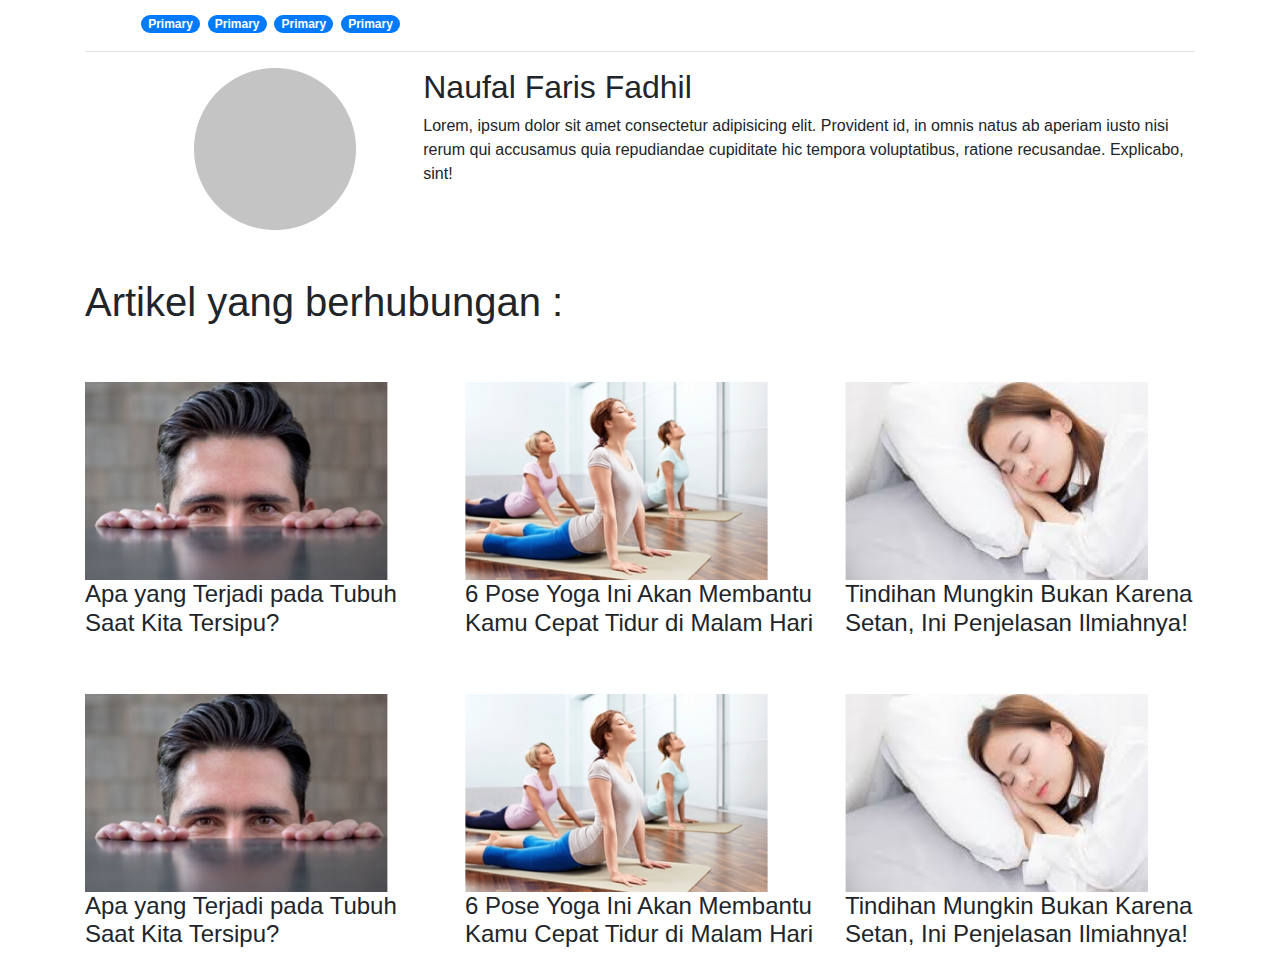
<file: detail/artikel-1.html>
<!doctype html>
<html lang="en">
  <head>
    <!-- Required meta tags -->
    <meta charset="utf-8">
    <meta name="viewport" content="width=device-width, initial-scale=1, shrink-to-fit=no">

    <!-- Bootstrap CSS -->
    <link rel="stylesheet" href="../assets/css/bootstrap.min.css">
    <!-- My CSS -->
    <link rel="stylesheet" type="text/css" href="../assets/style/style.css">
    <!-- Font CSS -->
    <link rel="preconnect" href="https://fonts.gstatic.com">
    <link href="https://fonts.googleapis.com/css2?family=Poppins&display=swap" rel="stylesheet">
    
    <title>Bicara Wanita</title>
  </head>
  <body>

    <!-- Navbar -->

<nav class="navbar navbar-expand-lg fixed-top navbar-light bg-white">
    <div class="container">
        <a class="navbar-brand pr-5" href="../index.php">
            <img src="../assets/img/logo.png" width="90">
        </a>
        <button class="navbar-toggler" type="button" data-toggle="collapse" data-target="#navbarNav" aria-controls="navbarNav" aria-expanded="false" aria-label="Toggle navigation">
            <span class="navbar-toggler-icon"></span>
        </button>
        <div class="collapse navbar-collapse" id="navbarNav">
            <ul class="navbar-nav ml-auto">
                <li class="nav-item">
                    <a class="nav-link" href="womanspotlite.php">Woman Spotlite</a>
                </li>
                <li class="nav-item">
                    <a class="nav-link" href="healthissue.php">Health Issue</a>
                </li>
                <li class="nav-item">
                    <a class="nav-link" href="podcast.php">Podcast</a>
                </li>
        </div>
    </div>
</nav>
    <!-- Akhir Navbar -->

<section>
    <div class="container pt-5 mt-5">
        <div class="row">
            <div class="col-lg-12 text-center">
                <h1 style="text-align: left;" class="ml-3 pl-5">Inilah yang Terjadi Jika Kamu Terlalu Lama Memakai Headphone</h1>
                <img src="../assets/img/artikel-detail-1.png" alt="" class="img-fluid">
                <p style="text-align: left;" class="ml-5 pl-3"><br><br> <b> 1. Kamu mungkin mengalami sakit kepala akibat kompresi </b><br><br>

                    Orang yang memakai headphone terlalu lama dapat mengekspos kepalanya pada tekanan yang tidak seharusnya terjadi secara alami. Akibatnya, kulit kepala dan telinga bagian dalam kita terkompresi dan hal ini menyebabkan kita sakit kepala. Mengenakan headphone juga dapat memperburuk migrain jika kamu kerap mengalami migrain. <br><br>
                    
                   <b> 2. Kamu mungkin mengalami gangguan pendengaran </b><br>
                    
                    Menurut sains, sebagian besar anak berusia 30 tahun seharusnya bisa mendengar suara 17 kilohertz, yang berarti mereka bisa mendengar suara nyamuk yang mendekat. Tetapi kenyataannya, semakin banyak pemuda yang tidak dapat mendengar pada level ini pada usia mereka. Kita semua memiliki 15.000 sel pendengaran saat lahir, tetapi begitu kita kehilangan satu sel saja, sel tersebut tidak dapat dipulihkan. Ilmuwan mengaitkan masalah kehilangan sel ini dengan penggunaan headphone yang terlalu sering. <br><br>
                    
                   <b> 3. Kamu mungkin mengalami penyumbatan di telinga kamu.</b> <br>
                    
                    Penumpukan kotoran telinga terjadi karena earphone menghentikan kotoran keluar dari saluran telinga secara alami. Pada akhirnya, telinga kamu mungkin tersumbat, yang dapat menyebabkan infeksi telinga. Selain itu, earphone berfungsi seperti penyeka kapas dan dapat mendorong kotoran telinga lebih dalam ke dalam liang telinga. Hal ini dapat menyebabkan sakit telinga dan pusing. <br><br>
                    
                   <b>4. Kamu mengalami vertigo</b> <br>
                    
                    Vertigo adalah sensasi berputar, sensasi kehilangan keseimbangan, atau ilusi gerakan yang sebenarnya tidak ada. Ini sering kali disertai mual dan pusing. Itu terjadi ketika telinga kita tersumbat oleh earbud pengisolasi suara. Faktor tambahan yang mungkin menyebabkan sensasi berputar adalah mendengarkan musik dengan volume tertinggi. Saat memasukkan benda-benda kecil ini ke telinga, kita merangsang saraf telinga bagian dalam dan menciptakan tekanan yang tidak wajar di dalamnya. <br><br>
                    
                 <b> 5. Kamu mungkin mulai mendengar suara yang sebenarnya tidak ada, atau mendengarkan suara bahkan ketika kamu sedang dalam keheningan total </b><br> <br>
                    
                    Jika kamu terlalu sering memakai earphone, kamu mungkin mengembangkan sensasi tinnitus yang mengganggu. Telinga kamu mungkin mulai mulai mendengar suara-suara seperti dering, klik, dengung, desis, atau raungan di telinga kamu, bahkan saat kamu benar-benar diam dan beristirahat. Sensasi ini juga bisa terasa seperti ada serangga yang masuk ke dalam telinga kamu. Jika kondisi parah, sensasi ini bisa terdengar keras dan mengganggu aktivitas.
                    
                    Gangguan ini tidak ada obatnya, tetapi dapat dengan mudah dicegah dan atau dikurangi dengan cara mengurangi waktu penggunaan headphone dan menurunkan volume saat kamu menggunakannya. <br><br>
                    
                  <b>  6. Kamu mungkin mengalami masalah kulit dan jerawat </b> <br>
                    
                    Menurut para ahli medis, mereka yang sering memakai headphone besar di atas telinga, terutama saat mereka berolahraga dan berkeringat, memungkinkan ribuan bakteri berkembang biak. Ini dapat menyebabkan jerawat dan infeksi kulit. Selain itu, jika kamu menggunakan penyumbat telinga, minyak yang berlebihan dari dalam telinga kamu mungkin mulai menumpuk, menciptakan tempat tinggal yang bagus untuk bakteri yang dapat menyebabkan jerawat di telinga. <br><br> </p>
            </div>
            <div class="row pl-5 ml-2">
                <div class="col-lg-2" style="width: 100px;">
                    <span class="badge badge-pill badge-primary">Primary</span>
                </div>
                <div class="col-lg-2" style="width: 100px;">
                    <span class="badge badge-pill badge-primary">Primary</span>
                </div>
                <div class="col-lg-2" style="width: 100px;">
                    <span class="badge badge-pill badge-primary">Primary</span>
                </div>
                <div class="col-lg-2" style="width: 100px;">
                    <span class="badge badge-pill badge-primary">Primary</span>
                </div>
            </div>
        </div>
        <hr>
        <div class="row pl-5 ml-2">
            <div class="col-lg-3">
                <div class="rounded.circle text-center">
                    <img src="../assets/img/foto-penulis.png" alt="">
                </div>
            </div>
            <div class="col-lg-9">
                <h2>Naufal Faris Fadhil</h2>
                <p>Lorem, ipsum dolor sit amet consectetur adipisicing elit. Provident id, in omnis natus ab aperiam iusto nisi rerum qui accusamus quia repudiandae cupiditate hic tempora voluptatibus, ratione recusandae. Explicabo, sint!</p>
            </div>
        </div>
        <div class="row pt-5">
            <div class="col-lg-12">
            <h1>Artikel yang berhubungan :</h1>
            </div>
        </div>
        <div class="row  mt-5">
            <div class="col-lg-4">
                <img src="../assets/img/artikel-berhubungan-1.png" alt="">
                <h4>Apa yang Terjadi pada Tubuh Saat Kita Tersipu?</h4>
            </div>
            <div class="col-lg-4">
                <img src="../assets/img/artikel-berhubungan-2.png" alt="">
                <h4>6 Pose Yoga Ini Akan Membantu Kamu Cepat Tidur di Malam Hari</h4>
            </div>
            <div class="col-lg-4">
                <img src="../assets/img/artikel-berhubungan-3.png" alt="">
                <h4>Tindihan Mungkin Bukan Karena Setan, Ini Penjelasan Ilmiahnya!</h4>
            </div>
        </div>
        <div class="row  mt-5">
            <div class="col-lg-4">
                <img src="../assets/img/artikel-berhubungan-1.png" alt="">
                <h4>Apa yang Terjadi pada Tubuh Saat Kita Tersipu?</h4>
            </div>
            <div class="col-lg-4">
                <img src="../assets/img/artikel-berhubungan-2.png" alt="">
                <h4>6 Pose Yoga Ini Akan Membantu Kamu Cepat Tidur di Malam Hari</h4>
            </div>
            <div class="col-lg-4">
                <img src="../assets/img/artikel-berhubungan-3.png" alt="">
                <h4>Tindihan Mungkin Bukan Karena Setan, Ini Penjelasan Ilmiahnya!</h4>
            </div>
        </div>
    </div>
</section>


    <script src="https://code.jquery.com/jquery-3.5.1.slim.min.js" integrity="sha384-DfXdz2htPH0lsSSs5nCTpuj/zy4C+OGpamoFVy38MVBnE+IbbVYUew+OrCXaRkfj" crossorigin="anonymous"></script>
    <script src="../assets/js/bootstrap.min.js"></script>
  </body>
</html>
</file>
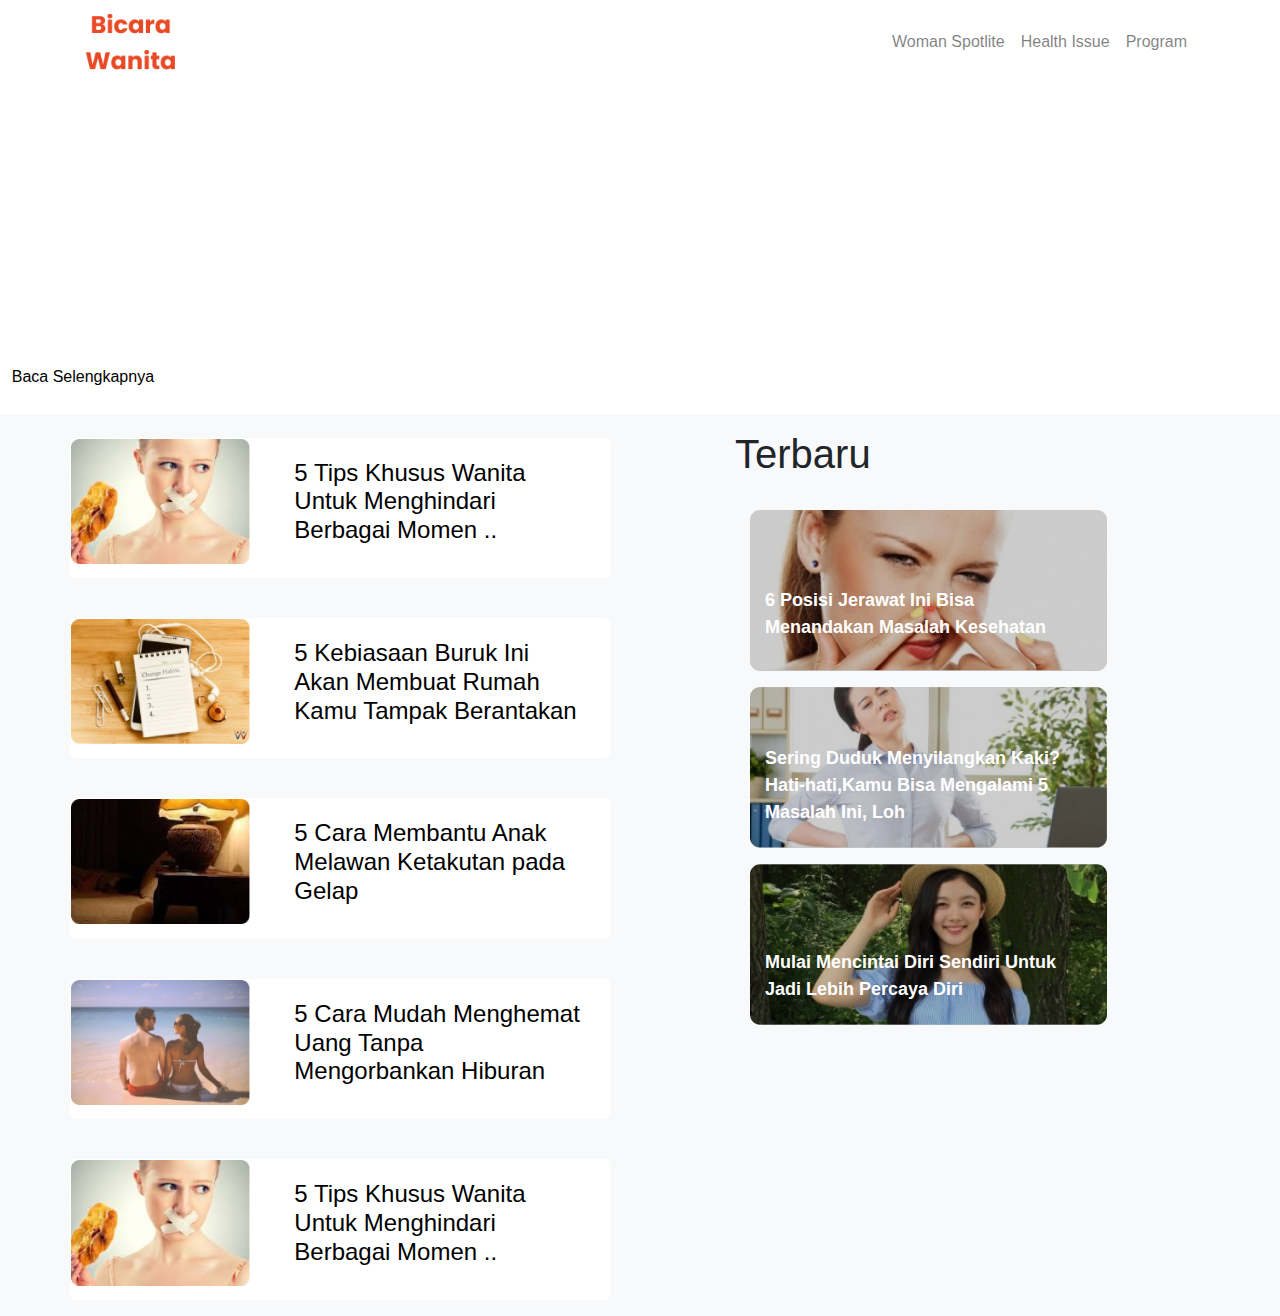
<file: detail/healthissue.html>
<!doctype html>
<html lang="en">
  <head>
    <!-- Required meta tags -->
    <meta charset="utf-8">
    <meta name="viewport" content="width=device-width, initial-scale=1, shrink-to-fit=no">

    <!-- Bootstrap CSS -->
    <link rel="stylesheet" href="../assets/css/bootstrap.min.css">
    <!-- My CSS -->
    <link rel="stylesheet" type="text/css" href="../assets/style/style.css">
    <!-- Font CSS -->
    <link rel="preconnect" href="https://fonts.gstatic.com">
    <link href="https://fonts.googleapis.com/css2?family=Poppins&display=swap" rel="stylesheet">
    
    <title>Bicara Wanita</title>
  </head>
  <body>

    <!-- Navbar -->

<nav class="navbar navbar-expand-lg fixed-top navbar-light bg-white">
    <div class="container">
        <a class="navbar-brand pr-5" href="../index.html">   
            <img src="../assets/img/logo.png" width="90">
        </a>
        <button class="navbar-toggler" type="button" data-toggle="collapse" data-target="#navbarNav" aria-controls="navbarNav" aria-expanded="false" aria-label="Toggle navigation">
            <span class="navbar-toggler-icon"></span>
        </button>
        <div class="collapse navbar-collapse" id="navbarNav">
            <ul class="navbar-nav ml-auto">
                <li class="nav-item">
                    <a class="nav-link" href="womanspotlite.html">Woman Spotlite</a>
                </li>
                <li class="nav-item">
                    <a class="nav-link" href="healthissue.html">Health Issue</a>
                </li>
                <li class="nav-item">
                    <a class="nav-link" href="program.html">Program</a>
                </li> 
        </div>
    </div>
</nav>

<!-- jumbotron -->
<section class="jumbotron1">
    <header class="navbar">
    </header>  
  <header class="hero-header">
    <h1 class="hero-title ml-5 pt-5">7 Alasan Mengapa Kamu Perlu Tidur Dengan Selimut Tebal</h1>
  </header>
  <footer class="hero-footer">
    <a class="button button-primary" href="#">Baca Selengkapnya</a>
    <a class="button" href="#">Artikel selanjutnya</a>
  </footer>
</section>

<section class="bg-light">
    <div class="container">
        <div class="row">
            <div class="col-lg-7">
                <div class="row">
                    <div class="col-md-12 pt-4" id="artikel">
                        <div class="row">
                            <a href="../assets/detail/artikel-1.html" style="color: black; text-decoration: none;">
                            <div class="card mb-3 rounded-lg border-white" style="max-width: 540px;">
                                <div class="row no-gutters">
                                    <div class="col-md-4">
                                        <img src="../assets/img/artikel-woman-1.png" alt="..." class="w-100">
                                    </div>
                                    <div class="col-md-8">
                                        <div class="card-body">
                                            <h4 class="card-title pl-4">5 Tips Khusus Wanita Untuk Menghindari Berbagai Momen ..</h4>
                                        </div>
                                    </div>
                                </div>
                            </div>
                            </a>
                        </div>
                    </div>
                    <div class="col-md-12 pt-4" id="artikel">
                        <div class="row">
                            <a href="../assets/detail/artikel-1.html" style="color: black; text-decoration: none;">
                            <div class="card mb-3 rounded-lg border-white" style="max-width: 540px;">
                                <div class="row no-gutters">
                                    <div class="col-md-4">
                                        <img src="../assets/img/artikel-woman-2.png" alt="..." class="w-100">
                                    </div>
                                    <div class="col-md-8">
                                        <div class="card-body">
                                            <h4 class="card-title pl-4">5 Kebiasaan Buruk Ini Akan Membuat Rumah Kamu Tampak Berantakan</h4>
                                        </div>
                                    </div>
                                </div>
                            </div>
                            </a>
                        </div>
                    </div>
                    <div class="col-md-12 pt-4" id="artikel">
                        <div class="row">
                            <a href="../assets/detail/artikel-1.html" style="color: black; text-decoration: none;">
                            <div class="card mb-3 rounded-lg border-white" style="max-width: 540px;">
                                <div class="row no-gutters">
                                    <div class="col-md-4">
                                        <img src="../assets/img/artikel-woman-3.png" alt="..." class="w-100">
                                    </div>
                                    <div class="col-md-8">
                                        <div class="card-body">
                                            <h4 class="card-title pl-4">5 Cara Membantu Anak Melawan Ketakutan pada Gelap</h4>
                                        </div>
                                    </div>
                                </div>
                            </div>
                            </a>
                        </div>
                    </div>
                <div class="col-md-12 pt-4" id="artikel">
                    <div class="row">
                        <a href="../assets/detail/artikel-1.html" style="color: black; text-decoration: none;">
                        <div class="card mb-3 rounded-lg border-white" style="max-width: 540px;">
                            <div class="row no-gutters">
                                <div class="col-md-4">
                                <img src="../assets/img/artikel-woman-4.png" alt="..." class="w-100">
                                </div>
                                <div class="col-md-8">
                                    <div class="card-body">
                                        <h4 class="card-title pl-4">5 Cara Mudah Menghemat Uang Tanpa Mengorbankan Hiburan</h4>
                                    </div>
                                </div>
                            </div>
                        </div>
                        </a>
                    </div>
                </div>
                    <div class="col-md-12 pt-4" id="artikel">
                            <div class="row">
                                <a href="../assets/detail/artikel-1.html" style="color: black; text-decoration: none;">
                                <div class="card mb-3 rounded-lg border-white" style="max-width: 540px;">
                                    <div class="row no-gutters">
                                        <div class="col-md-4">
                                        <img src="../assets/img/artikel-woman-1.png" alt="..." class="w-100">
                                        </div>
                                        <div class="col-md-8">
                                            <div class="card-body">
                                                <h4 class="card-title pl-4">5 Tips Khusus Wanita Untuk Menghindari Berbagai Momen ..</h4>
                                            </div>
                                        </div>
                                    </div>
                                </div>
                                </a>
                            </div>
                        </div>
                    </div>
                </div>
                <div class="col-lg-5">
                    <div class="row">
                        <h1 class="pt-3 pb-4">Terbaru</h1>
                        <div class="col-lg-12">
                            <a href="artikel-1.html">
                            <img src="../assets/img/terbaru-1.png" alt="">
                            <div class="bottom-left1">6 Posisi Jerawat Ini Bisa <br> Menandakan Masalah Kesehatan</div>
                            </a>
                        </div>
                        <div class="col-lg-12 pt-3 pb-2">
                            <a href="artikel-1.html">
                            <img src="../assets/img/terbaru-2.png" alt="">
                            <div class="bottom-left1">Sering Duduk Menyilangkan Kaki? <br>Hati-hati,Kamu Bisa Mengalami 5 <br> Masalah Ini, Loh</div>
                            </a>
                        </div>
                        <div class="col-lg-12 pt-2 pb-2">
                            <a href="artikel-1.html">
                            <img src="../assets/img/terbaru-3.png" alt="">
                            <div class="bottom-left1">Mulai Mencintai Diri Sendiri Untuk <br> Jadi Lebih Percaya Diri</div>
                            </a>
                        </div>
                    </div>
                </div>
            </div>
        </div>
    </div>
</section>







<script src="https://code.jquery.com/jquery-3.5.1.slim.min.js" integrity="sha384-DfXdz2htPH0lsSSs5nCTpuj/zy4C+OGpamoFVy38MVBnE+IbbVYUew+OrCXaRkfj" crossorigin="anonymous"></script>
    <script src="../assets/js/bootstrap.min.js"></script>
  </body>
</html>
</file>
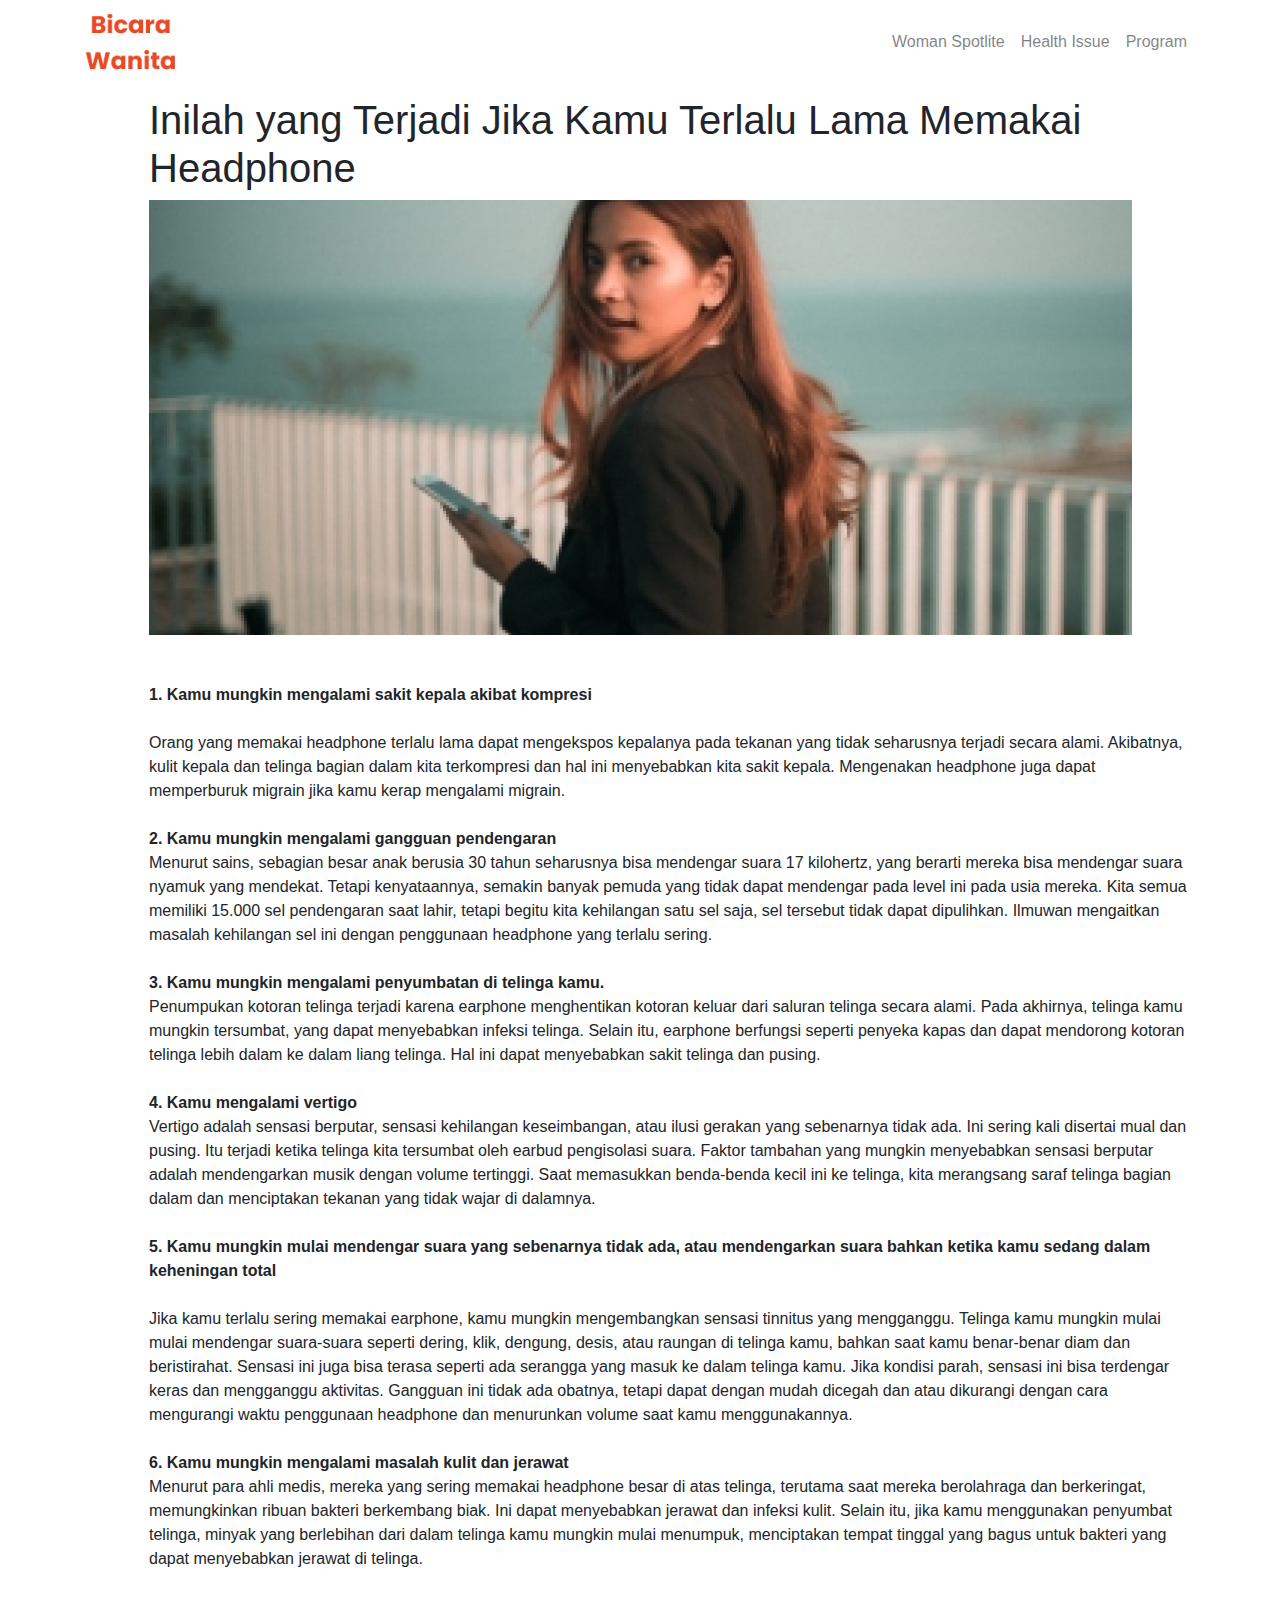
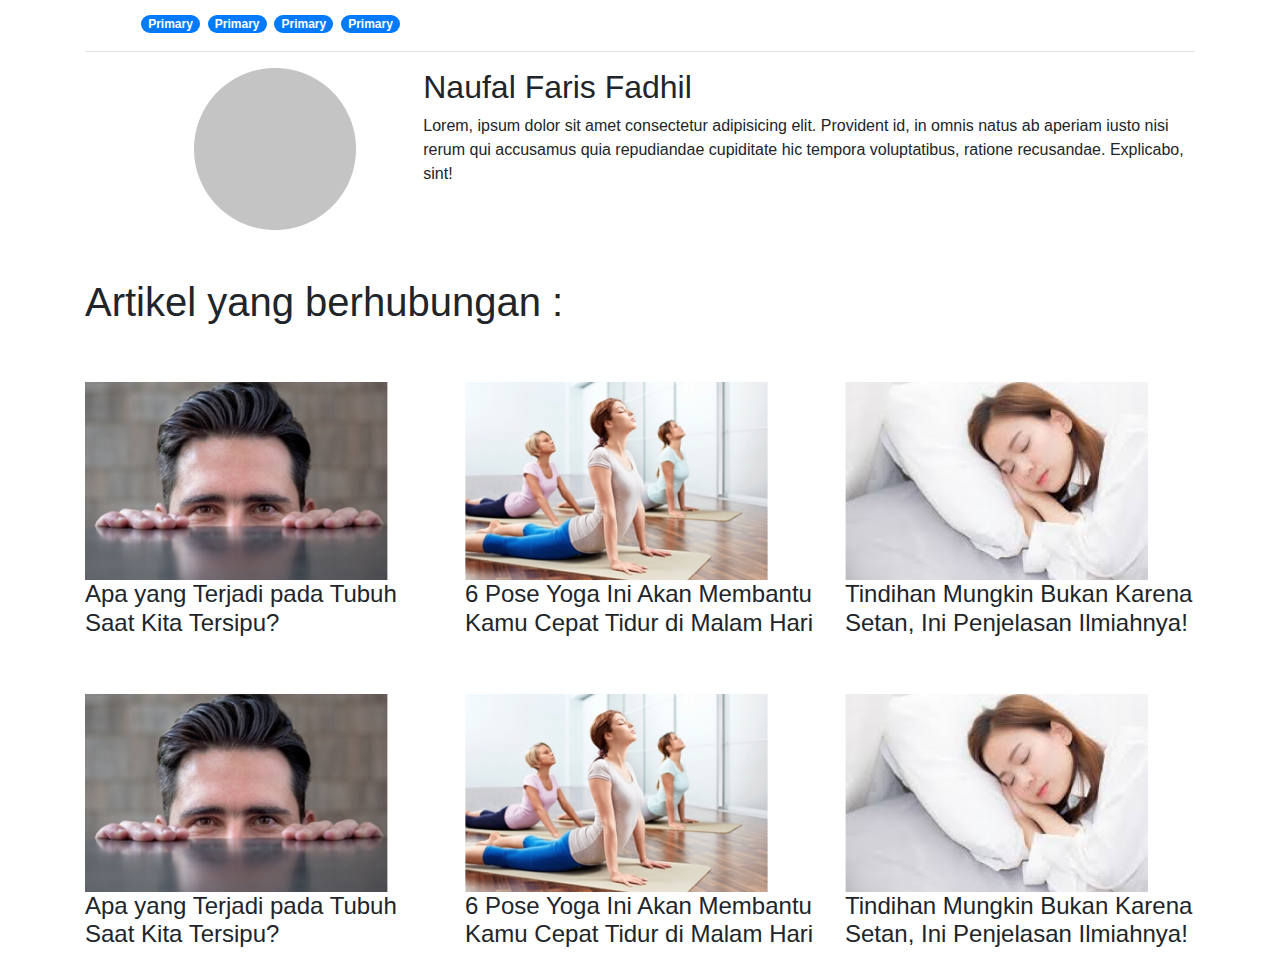
<file: assets/detail/artikel-1.html>
<!doctype html>
<html lang="en">
  <head>
    <!-- Required meta tags -->
    <meta charset="utf-8">
    <meta name="viewport" content="width=device-width, initial-scale=1, shrink-to-fit=no">

    <!-- Bootstrap CSS -->
    <link rel="stylesheet" href="../css/bootstrap.min.css">
    <!-- My CSS -->
    <link rel="stylesheet" type="text/css" href="../style/style.css">
    <!-- Font CSS -->
    <link rel="preconnect" href="https://fonts.gstatic.com">
    <link href="https://fonts.googleapis.com/css2?family=Poppins&display=swap" rel="stylesheet">
    
    <title>Bicara Wanita</title>
  </head>
  <body>

    <!-- Navbar -->

<nav class="navbar navbar-expand-lg fixed-top navbar-light bg-white">
    <div class="container">
        <a class="navbar-brand pr-5" href="../../index.html">
            <img src="../img/logo.png" width="90">
        </a>
        <button class="navbar-toggler" type="button" data-toggle="collapse" data-target="#navbarNav" aria-controls="navbarNav" aria-expanded="false" aria-label="Toggle navigation">
            <span class="navbar-toggler-icon"></span>
        </button>
        <div class="collapse navbar-collapse" id="navbarNav">
            <ul class="navbar-nav ml-auto">
                <li class="nav-item">
                    <a class="nav-link" href="womanspotlite.html">Woman Spotlite</a>
                </li>
                <li class="nav-item">
                    <a class="nav-link" href="healthissue.html">Health Issue</a>
                </li>
                <li class="nav-item">
                    <a class="nav-link" href="program.html">Program</a>
                </li>
        </div>
    </div>
</nav>
    <!-- Akhir Navbar -->

<section>
    <div class="container pt-5 mt-5">
        <div class="row">
            <div class="col-lg-12 text-center">
                <h1 style="text-align: left;" class="ml-3 pl-5">Inilah yang Terjadi Jika Kamu Terlalu Lama Memakai Headphone</h1>
                <img src="../img/artikel-detail-1.png" alt="" class="img-fluid">
                <p style="text-align: left;" class="ml-5 pl-3"><br><br> <b> 1. Kamu mungkin mengalami sakit kepala akibat kompresi </b><br><br>

                    Orang yang memakai headphone terlalu lama dapat mengekspos kepalanya pada tekanan yang tidak seharusnya terjadi secara alami. Akibatnya, kulit kepala dan telinga bagian dalam kita terkompresi dan hal ini menyebabkan kita sakit kepala. Mengenakan headphone juga dapat memperburuk migrain jika kamu kerap mengalami migrain. <br><br>
                    
                   <b> 2. Kamu mungkin mengalami gangguan pendengaran </b><br>
                    
                    Menurut sains, sebagian besar anak berusia 30 tahun seharusnya bisa mendengar suara 17 kilohertz, yang berarti mereka bisa mendengar suara nyamuk yang mendekat. Tetapi kenyataannya, semakin banyak pemuda yang tidak dapat mendengar pada level ini pada usia mereka. Kita semua memiliki 15.000 sel pendengaran saat lahir, tetapi begitu kita kehilangan satu sel saja, sel tersebut tidak dapat dipulihkan. Ilmuwan mengaitkan masalah kehilangan sel ini dengan penggunaan headphone yang terlalu sering. <br><br>
                    
                   <b> 3. Kamu mungkin mengalami penyumbatan di telinga kamu.</b> <br>
                    
                    Penumpukan kotoran telinga terjadi karena earphone menghentikan kotoran keluar dari saluran telinga secara alami. Pada akhirnya, telinga kamu mungkin tersumbat, yang dapat menyebabkan infeksi telinga. Selain itu, earphone berfungsi seperti penyeka kapas dan dapat mendorong kotoran telinga lebih dalam ke dalam liang telinga. Hal ini dapat menyebabkan sakit telinga dan pusing. <br><br>
                    
                   <b>4. Kamu mengalami vertigo</b> <br>
                    
                    Vertigo adalah sensasi berputar, sensasi kehilangan keseimbangan, atau ilusi gerakan yang sebenarnya tidak ada. Ini sering kali disertai mual dan pusing. Itu terjadi ketika telinga kita tersumbat oleh earbud pengisolasi suara. Faktor tambahan yang mungkin menyebabkan sensasi berputar adalah mendengarkan musik dengan volume tertinggi. Saat memasukkan benda-benda kecil ini ke telinga, kita merangsang saraf telinga bagian dalam dan menciptakan tekanan yang tidak wajar di dalamnya. <br><br>
                    
                 <b> 5. Kamu mungkin mulai mendengar suara yang sebenarnya tidak ada, atau mendengarkan suara bahkan ketika kamu sedang dalam keheningan total </b><br> <br>
                    
                    Jika kamu terlalu sering memakai earphone, kamu mungkin mengembangkan sensasi tinnitus yang mengganggu. Telinga kamu mungkin mulai mulai mendengar suara-suara seperti dering, klik, dengung, desis, atau raungan di telinga kamu, bahkan saat kamu benar-benar diam dan beristirahat. Sensasi ini juga bisa terasa seperti ada serangga yang masuk ke dalam telinga kamu. Jika kondisi parah, sensasi ini bisa terdengar keras dan mengganggu aktivitas.
                    
                    Gangguan ini tidak ada obatnya, tetapi dapat dengan mudah dicegah dan atau dikurangi dengan cara mengurangi waktu penggunaan headphone dan menurunkan volume saat kamu menggunakannya. <br><br>
                    
                  <b>  6. Kamu mungkin mengalami masalah kulit dan jerawat </b> <br>
                    
                    Menurut para ahli medis, mereka yang sering memakai headphone besar di atas telinga, terutama saat mereka berolahraga dan berkeringat, memungkinkan ribuan bakteri berkembang biak. Ini dapat menyebabkan jerawat dan infeksi kulit. Selain itu, jika kamu menggunakan penyumbat telinga, minyak yang berlebihan dari dalam telinga kamu mungkin mulai menumpuk, menciptakan tempat tinggal yang bagus untuk bakteri yang dapat menyebabkan jerawat di telinga. <br><br> </p>
            </div>
            <div class="row pl-5 ml-2">
                <div class="col-lg-2" style="width: 100px;">
                    <span class="badge badge-pill badge-primary">Primary</span>
                </div>
                <div class="col-lg-2" style="width: 100px;">
                    <span class="badge badge-pill badge-primary">Primary</span>
                </div>
                <div class="col-lg-2" style="width: 100px;">
                    <span class="badge badge-pill badge-primary">Primary</span>
                </div>
                <div class="col-lg-2" style="width: 100px;">
                    <span class="badge badge-pill badge-primary">Primary</span>
                </div>
            </div>
        </div>
        <hr>
        <div class="row pl-5 ml-2">
            <div class="col-lg-3">
                <div class="rounded.circle text-center">
                    <img src="../img/foto-penulis.png" alt="">
                </div>
            </div>
            <div class="col-lg-9">
                <h2>Naufal Faris Fadhil</h2>
                <p>Lorem, ipsum dolor sit amet consectetur adipisicing elit. Provident id, in omnis natus ab aperiam iusto nisi rerum qui accusamus quia repudiandae cupiditate hic tempora voluptatibus, ratione recusandae. Explicabo, sint!</p>
            </div>
        </div>
        <div class="row pt-5">
            <div class="col-lg-12">
            <h1>Artikel yang berhubungan :</h1>
            </div>
        </div>
        <div class="row  mt-5">
            <div class="col-lg-4">
                <img src="../img/artikel-berhubungan-1.png" alt="">
                <h4>Apa yang Terjadi pada Tubuh Saat Kita Tersipu?</h4>
            </div>
            <div class="col-lg-4">
                <img src="../img/artikel-berhubungan-2.png" alt="">
                <h4>6 Pose Yoga Ini Akan Membantu Kamu Cepat Tidur di Malam Hari</h4>
            </div>
            <div class="col-lg-4">
                <img src="../img/artikel-berhubungan-3.png" alt="">
                <h4>Tindihan Mungkin Bukan Karena Setan, Ini Penjelasan Ilmiahnya!</h4>
            </div>
        </div>
        <div class="row  mt-5">
            <div class="col-lg-4">
                <img src="../img/artikel-berhubungan-1.png" alt="">
                <h4>Apa yang Terjadi pada Tubuh Saat Kita Tersipu?</h4>
            </div>
            <div class="col-lg-4">
                <img src="../img/artikel-berhubungan-2.png" alt="">
                <h4>6 Pose Yoga Ini Akan Membantu Kamu Cepat Tidur di Malam Hari</h4>
            </div>
            <div class="col-lg-4">
                <img src="../img/artikel-berhubungan-3.png" alt="">
                <h4>Tindihan Mungkin Bukan Karena Setan, Ini Penjelasan Ilmiahnya!</h4>
            </div>
        </div>
    </div>
</section>


    <script src="https://code.jquery.com/jquery-3.5.1.slim.min.js" integrity="sha384-DfXdz2htPH0lsSSs5nCTpuj/zy4C+OGpamoFVy38MVBnE+IbbVYUew+OrCXaRkfj" crossorigin="anonymous"></script>
    <script src="../js/bootstrap.min.js"></script>
  </body>
</html>
</file>
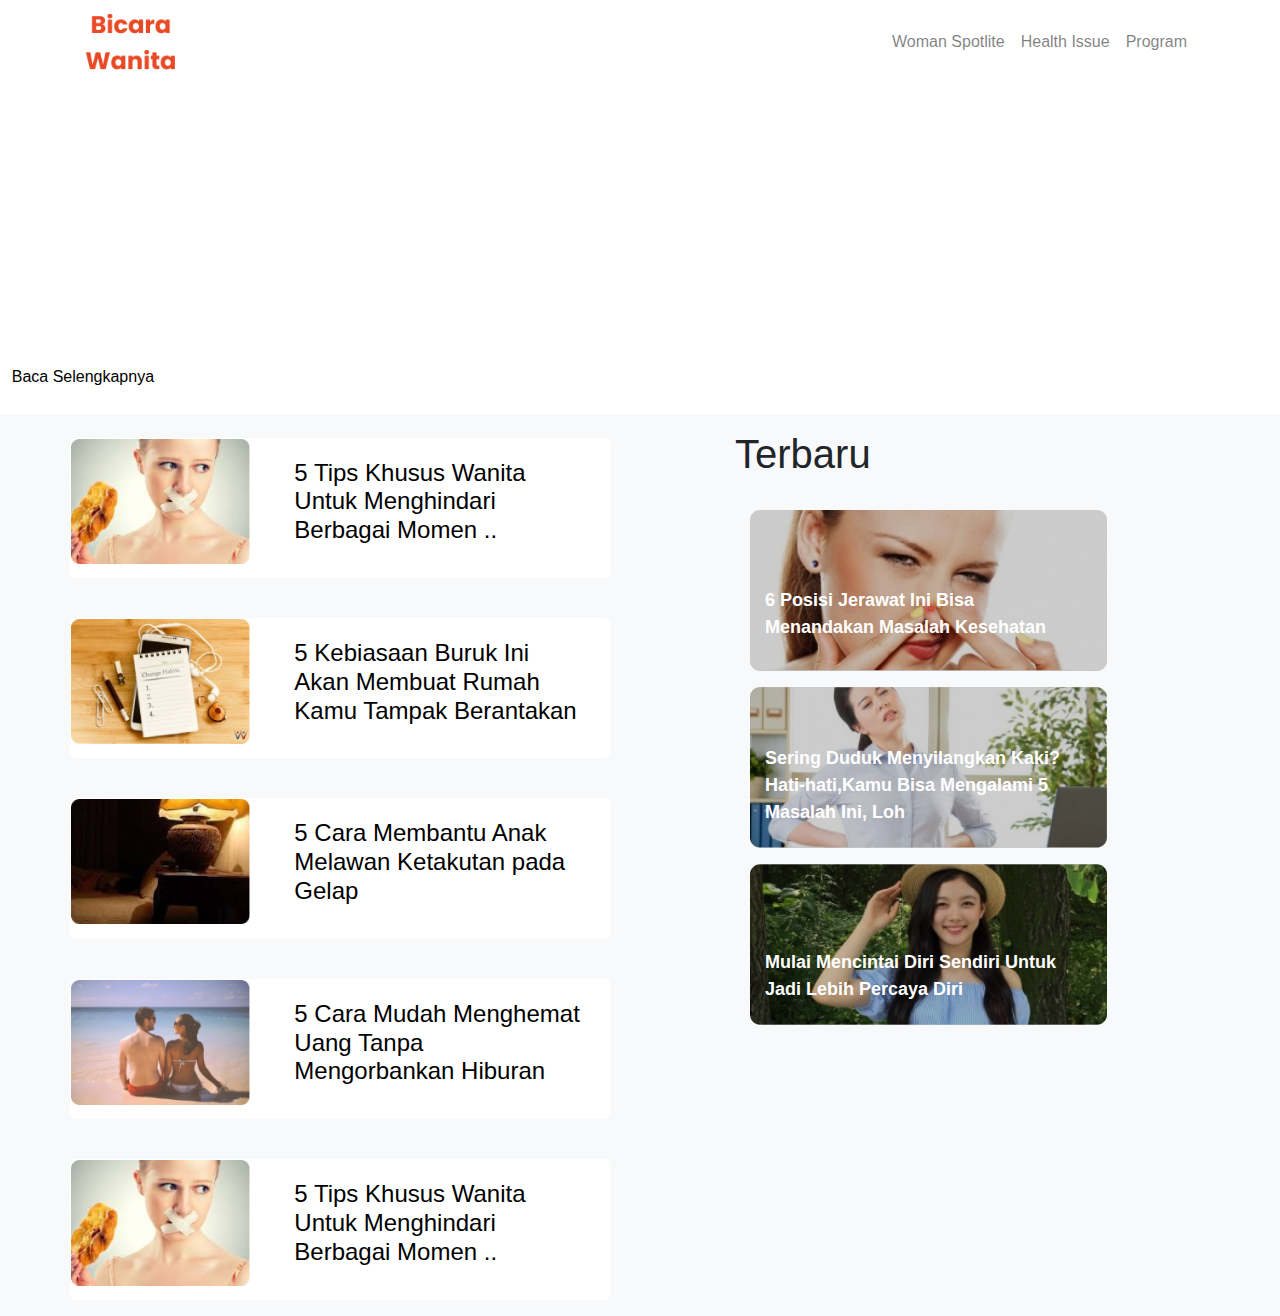
<file: assets/detail/healthissue.html>
<!doctype html>
<html lang="en">
  <head>
    <!-- Required meta tags -->
    <meta charset="utf-8">
    <meta name="viewport" content="width=device-width, initial-scale=1, shrink-to-fit=no">

    <!-- Bootstrap CSS -->
    <link rel="stylesheet" href="../css/bootstrap.min.css">
    <!-- My CSS -->
    <link rel="stylesheet" type="text/css" href="../style/style.css">
    <!-- Font CSS -->
    <link rel="preconnect" href="https://fonts.gstatic.com">
    <link href="https://fonts.googleapis.com/css2?family=Poppins&display=swap" rel="stylesheet">
    
    <title>Bicara Wanita</title>
  </head>
  <body>

    <!-- Navbar -->

<nav class="navbar navbar-expand-lg fixed-top navbar-light bg-white">
    <div class="container">
        <a class="navbar-brand pr-5" href="../../index.html">   
            <img src="../img/logo.png" width="90">
        </a>
        <button class="navbar-toggler" type="button" data-toggle="collapse" data-target="#navbarNav" aria-controls="navbarNav" aria-expanded="false" aria-label="Toggle navigation">
            <span class="navbar-toggler-icon"></span>
        </button>
        <div class="collapse navbar-collapse" id="navbarNav">
            <ul class="navbar-nav ml-auto">
                <li class="nav-item">
                    <a class="nav-link" href="womanspotlite.html">Woman Spotlite</a>
                </li>
                <li class="nav-item">
                    <a class="nav-link" href="healthissue.html">Health Issue</a>
                </li>
                <li class="nav-item">
                    <a class="nav-link" href="program.html">Program</a>
                </li> 
        </div>
    </div>
</nav>

<!-- jumbotron -->
<section class="jumbotron1">
    <header class="navbar">
    </header>  
  <header class="hero-header">
    <h1 class="hero-title ml-5 pt-5">7 Alasan Mengapa Kamu Perlu Tidur Dengan Selimut Tebal</h1>
  </header>
  <footer class="hero-footer">
    <a class="button button-primary" href="#">Baca Selengkapnya</a>
    <a class="button" href="#">Artikel selanjutnya</a>
  </footer>
</section>

<section class="bg-light">
    <div class="container">
        <div class="row">
            <div class="col-lg-7">
                <div class="row">
                    <div class="col-md-12 pt-4" id="artikel">
                        <div class="row">
                            <a href="../detail/artikel-1.html" style="color: black; text-decoration: none;">
                            <div class="card mb-3 rounded-lg border-white" style="max-width: 540px;">
                                <div class="row no-gutters">
                                    <div class="col-md-4">
                                        <img src="../img/artikel-woman-1.png" alt="..." class="w-100">
                                    </div>
                                    <div class="col-md-8">
                                        <div class="card-body">
                                            <h4 class="card-title pl-4">5 Tips Khusus Wanita Untuk Menghindari Berbagai Momen ..</h4>
                                        </div>
                                    </div>
                                </div>
                            </div>
                            </a>
                        </div>
                    </div>
                    <div class="col-md-12 pt-4" id="artikel">
                        <div class="row">
                            <a href="../detail/artikel-1.html" style="color: black; text-decoration: none;">
                            <div class="card mb-3 rounded-lg border-white" style="max-width: 540px;">
                                <div class="row no-gutters">
                                    <div class="col-md-4">
                                        <img src="../img/artikel-woman-2.png" alt="..." class="w-100">
                                    </div>
                                    <div class="col-md-8">
                                        <div class="card-body">
                                            <h4 class="card-title pl-4">5 Kebiasaan Buruk Ini Akan Membuat Rumah Kamu Tampak Berantakan</h4>
                                        </div>
                                    </div>
                                </div>
                            </div>
                            </a>
                        </div>
                    </div>
                    <div class="col-md-12 pt-4" id="artikel">
                        <div class="row">
                            <a href="../detail/artikel-1.html" style="color: black; text-decoration: none;">
                            <div class="card mb-3 rounded-lg border-white" style="max-width: 540px;">
                                <div class="row no-gutters">
                                    <div class="col-md-4">
                                        <img src="../img/artikel-woman-3.png" alt="..." class="w-100">
                                    </div>
                                    <div class="col-md-8">
                                        <div class="card-body">
                                            <h4 class="card-title pl-4">5 Cara Membantu Anak Melawan Ketakutan pada Gelap</h4>
                                        </div>
                                    </div>
                                </div>
                            </div>
                            </a>
                        </div>
                    </div>
                <div class="col-md-12 pt-4" id="artikel">
                    <div class="row">
                        <a href="../detail/artikel-1.html" style="color: black; text-decoration: none;">
                        <div class="card mb-3 rounded-lg border-white" style="max-width: 540px;">
                            <div class="row no-gutters">
                                <div class="col-md-4">
                                <img src="../img/artikel-woman-4.png" alt="..." class="w-100">
                                </div>
                                <div class="col-md-8">
                                    <div class="card-body">
                                        <h4 class="card-title pl-4">5 Cara Mudah Menghemat Uang Tanpa Mengorbankan Hiburan</h4>
                                    </div>
                                </div>
                            </div>
                        </div>
                        </a>
                    </div>
                </div>
                    <div class="col-md-12 pt-4" id="artikel">
                            <div class="row">
                                <a href="../detail/artikel-1.html" style="color: black; text-decoration: none;">
                                <div class="card mb-3 rounded-lg border-white" style="max-width: 540px;">
                                    <div class="row no-gutters">
                                        <div class="col-md-4">
                                        <img src="../img/artikel-woman-1.png" alt="..." class="w-100">
                                        </div>
                                        <div class="col-md-8">
                                            <div class="card-body">
                                                <h4 class="card-title pl-4">5 Tips Khusus Wanita Untuk Menghindari Berbagai Momen ..</h4>
                                            </div>
                                        </div>
                                    </div>
                                </div>
                                </a>
                            </div>
                        </div>
                    </div>
                </div>
                <div class="col-lg-5">
                    <div class="row">
                        <h1 class="pt-3 pb-4">Terbaru</h1>
                        <div class="col-lg-12">
                            <a href="artikel-1.html">
                            <img src="../img/terbaru-1.png" alt="">
                            <div class="bottom-left1">6 Posisi Jerawat Ini Bisa <br> Menandakan Masalah Kesehatan</div>
                            </a>
                        </div>
                        <div class="col-lg-12 pt-3 pb-2">
                            <a href="artikel-1.html">
                            <img src="../img/terbaru-2.png" alt="">
                            <div class="bottom-left1">Sering Duduk Menyilangkan Kaki? <br>Hati-hati,Kamu Bisa Mengalami 5 <br> Masalah Ini, Loh</div>
                            </a>
                        </div>
                        <div class="col-lg-12 pt-2 pb-2">
                            <a href="artikel-1.html">
                            <img src="../img/terbaru-3.png" alt="">
                            <div class="bottom-left1">Mulai Mencintai Diri Sendiri Untuk <br> Jadi Lebih Percaya Diri</div>
                            </a>
                        </div>
                    </div>
                </div>
            </div>
        </div>
    </div>
</section>







<script src="https://code.jquery.com/jquery-3.5.1.slim.min.js" integrity="sha384-DfXdz2htPH0lsSSs5nCTpuj/zy4C+OGpamoFVy38MVBnE+IbbVYUew+OrCXaRkfj" crossorigin="anonymous"></script>
    <script src="../js/bootstrap.min.js"></script>
  </body>
</html>
</file>
<file: assets/style/style.css>
.centered {
  position: absolute;
  top: 50%;
  left: 50%;
  transform: translate(-50%, -50%);
}
@media (min-width: 991.98px) {
	.jumbotron #font-hero {
		order: 2;
	}
	.jumbotron #image-hero {
		order: 1;
	}
  .hero-title {
    font-size: 10px;
  }
}



#header {
  display: flex;
  justify-content: space-between;
  align-items: center;
}

.hero-title {
  max-width: 16em;
  margin: 0;
  font-size: 12vh;
  font-weight: bold;
  line-height: .9;
  color: white;
}
.hero-footer {
  display: flex;
}


.hero-footer {
  display: flex;
  margin-bottom: 1em;
}

.button {
  padding: .5em .67em;
  color: white;
  text-decoration: none;
  border: .1em solid white;

}
  
  .button-primary {
    color: black;
    background-color: white;
  }
  .bottom-left {
    position: absolute;
    bottom: 50px;
    left: 30px;
    font-size: 20px;
    font-weight: bold;
    color: white;
    position: absolute;
    background-color: #E94924;
  }
  .bottom-left1 {
    position: absolute;
    bottom: 30px;
    left: 30px;
    font-size: 18px;
    font-weight: bold;
    color: white;
    position: absolute;
  }

  .container1 {
    position: relative;
    max-width: 408px; /* Maximum width */
    max-height: 286px;
  }
  
  .container1 .content {
    position: absolute; /* Position the background text */
    bottom: 0; /* At the bottom. Use top:0 to append it to the top */
    background: rgb(0, 0, 0); /* Fallback color */
    background: rgba(0, 0, 0, 0.5); /* Black background with 0.5 opacity */
    color: #f1f1f1; /* Grey text */
    width: 100%; /* Full width */
    padding: 68px; /* Some padding */
  }

  .container2 {
    position: relative;
    max-width: 500px; /* Maximum width */
  }
  
  .container2 .content1 {
    position: absolute; /* Position the background text */
    bottom: 0; /* At the bottom. Use top:0 to append it to the top */
    background: rgb(0, 0, 0); /* Fallback color */
    background: rgba(0, 0, 0, 0.5); /* Black background with 0.5 opacity */
    color: #f1f1f1; /* Grey text */
    width: 100%; /* Full width */
    padding: 20px; /* Some padding */
    border-radius: 10px;
  }

  .container3 {
    position: relative;
    width: 100%;
    max-width: 350px;
  }
  .container4 {
    position: relative;
    width: 100%;
    max-width: 200px;
  }
  
  /* Make the image to responsive */
  .image {
    display: block;
    width: 100%;
    height: auto;
  }
  
  /* The overlay effect - lays on top of the container and over the image */
  .overlay1 {
    position: absolute;
    bottom: 0;
    color: #f1f1f1;
    width: 100%;
    transition: .5s ease;
    opacity:1;
    color: white;
    font-size: 20px;
    padding: 20px;
  }
  .overlay {
    position: absolute; 
    bottom: 0; 
    background: rgb(0, 0, 0);
    background: rgba(0, 0, 0, 0.5); /* Black see-through */
    color: #f1f1f1; 
    width: 100%;
    transition: .5s ease;
    opacity:0;
    color: white;
    font-size: 20px;
    padding: 20px;
    text-align: center;
  }
  .overlay5 {
    position: absolute; 
    bottom: 0; 
    background: rgb(0, 0, 0);
    background: rgba(0, 0, 0, 0.5); /* Black see-through */
    color: #f1f1f1; 
    width: 100%;
    transition: .5s ease;
    opacity:0;
    color: white;
    font-size: 20px;
    padding: 20px;
    text-align: center;
  }  
  /* When you mouse over the container, fade in the overlay title */
  .container3:hover .overlay {
    opacity: 1;
  }
  .container3:hover .overlay5 {
    opacity: 1;
  }

  .jumbotron {
    background-image: url(../img/hero1.png);
    background-position: center;
    background-repeat: no-repeat;
    background-size: cover;
    background-attachment: fixed;
  }
  .playPauseButton{
    position: relative;
    /* the button's background color */
    background: #fff; 
    border: none;
    outline:none;
    height: 5em;
    width: 5em;
    font-size: 2em; 
    box-shadow: 0px 2px 5px rgba(0, 0, 0, .3);
    cursor:pointer;
     /* the button's a circle */ 
    -moz-border-radius: 5em;
    -webkit-border-radius: 5em;
    border-radius: 5em;
    
  }
  
  .playPauseButton:focus{
    outline:none;
  }
  
   /* the button's top layer: size, shape, appearance */
  .playPauseButton:before {
    content: "";
    position: absolute;
    top: 1.5em;
     /* for visual centering */
    left: 1.67em;
    height: 0;
    border-style: solid;
    border-width: 1em 0 1em 2em;
    /* create shape with color */
    border-color: transparent transparent transparent #e52d27; 
    transition: .218s ease;
  }
  
  .playPauseButton:hover:before {
    height: 2em;
    border-width: 0 0 0 2em;
  }
  
   /* the button's mouseover/click/hover layer: size, shape, appearance */
  .playPauseButton:after {
    content: "";
    position: absolute;
    background: inherit;
    width: 0;
    height: 2em;
    top: 1.5em;
     /* for visual centering */
    left: 2.42em;
    transition: .218s ease;
  }
  
  .playPauseButton:hover:after {
    width: .5em;
  }
  .background-color {
    background-color:#E94924 ;
  }
  .white {
    color: white;
  }

  .buttons {
    background-color: #E94924; /* Green */
    border: none;
    color: white;
    padding: 16px 32px;
    text-align: center;
    text-decoration: none;
    display: inline-block;
    font-size: 16px;
    margin: 4px 2px;
    transition-duration: 0.4s;
    cursor: pointer;
    border-radius: 10px ;
  }
  .kotak {
    position: relative;
width: 64.5px;
height: 54px;

background: #FFFFFF;
box-shadow: 0px 100px 80px rgba(0, 0, 0, 0.07), 0px 41.7776px 33.4221px rgba(0, 0, 0, 0.0503198), 0px 22.3363px 17.869px rgba(0, 0, 0, 0.0417275), 0px 12.5216px 10.0172px rgba(0, 0, 0, 0.035), 0px 6.6501px 5.32008px rgba(0, 0, 0, 0.0282725), 0px 2.76726px 2.21381px rgba(0, 0, 0, 0.0196802);
  }
  a {
    color: #0060B6;
    text-decoration: none;
}

a:hover 
{
     color:#00A0C6; 
     text-decoration:none; 
     cursor:pointer;  
}
</file>
<file: ckeditor/samples/css/samples.css>
/**
 * @license Copyright (c) 2003-2021, CKSource - Frederico Knabben. All rights reserved.
 * For licensing, see LICENSE.md or https://ckeditor.com/legal/ckeditor-oss-license
 */
@media (max-width: 900px) {
  .global-is-mobile-hidden {
    display: none !important;
  }
}
article,
aside,
details,
figcaption,
figure,
footer,
header,
hgroup,
main,
menu,
nav,
section {
  display: block;
}
body,
html {
  margin: 0;
  padding: 0;
  font: 16px / 1.8 Arial, 'Helvetica Neue', Helvetica, sans-serif;
  font-weight: 300;
  color: #575757;
}
.grid-width-10 {
  width: 10%;
}
.grid-width-20 {
  width: 20%;
}
.grid-width-30 {
  width: 30%;
}
.grid-width-40 {
  width: 40%;
}
.grid-width-50 {
  width: 50%;
}
.grid-width-60 {
  width: 60%;
}
.grid-width-70 {
  width: 70%;
}
.grid-width-80 {
  width: 80%;
}
.grid-width-90 {
  width: 90%;
}
.grid-width-100 {
  width: 100%;
}
@media (max-width: 900px) {
  .grid-width-10,
  .grid-width-20,
  .grid-width-30,
  .grid-width-40,
  .grid-width-50,
  .grid-width-60,
  .grid-width-70,
  .grid-width-80,
  .grid-width-90,
  .grid-width-100 {
    width: 100%;
  }
}
*[class*="grid-width"] {
  -webkit-box-sizing: border-box;
  -moz-box-sizing: border-box;
  box-sizing: border-box;
  padding-left: 4%;
  padding-right: 4%;
  float: left;
}
*[class*="grid-width"]:after,
.grid-container:after,
*[class*="grid-width"]:before,
.grid-container:before {
  content: '';
  display: block;
  overflow: hidden;
  visibility: hidden;
  font-size: 0;
  line-height: 0;
  width: 0;
  height: 0;
}
*[class*="grid-width"]:after,
.grid-container:after {
  clear: both;
}
.grid-container {
  -webkit-box-sizing: border-box;
  -moz-box-sizing: border-box;
  box-sizing: border-box;
  margin-left: auto;
  margin-right: auto;
}
.grid-container-nested *[class*="grid-width"]:first-child {
  padding-left: 0;
}
.grid-container-nested *[class*="grid-width"]:last-child {
  padding-right: 0;
}
@media (max-width: 900px) {
  .grid-container-nested *[class*="grid-width"]:first-child {
    padding-left: 4%;
  }
  .grid-container-nested *[class*="grid-width"]:last-child {
    padding-right: 4%;
  }
}
.header-a {
  min-height: 140px;
  overflow: hidden;
}
.header-a .header-a-logo {
  margin: 40px 0 0;
}
@media (max-width: 900px) {
  .header-a .header-a-logo {
    text-align: center;
  }
}
.header-a .header-a-logo img {
  border: transparent;
}
.navigation-a {
  height: 30px;
  background: #3D3D3D;
  position: absolute;
  left: 0;
  right: 0;
  top: 0;
  padding: 0;
  overflow: hidden;
}
@media (max-width: 900px) {
  .navigation-a {
    text-align: center;
  }
}
.navigation-a ul {
  list-style: none;
  margin: 0;
  overflow: hidden;
}
.navigation-a ul li,
.navigation-a ul li a {
  display: inline-block;
}
@media (max-width: 900px) {
  .navigation-a ul {
    width: auto;
    text-overflow: ellipsis;
    white-space: nowrap;
    display: inline-block;
    float: none;
  }
  .navigation-a ul:before,
  .navigation-a ul:after {
    display: none;
  }
}
.navigation-a ul.navigation-a-left {
  text-align: left;
}
@media (max-width: 900px) {
  .navigation-a ul.navigation-a-left {
    padding-right: 0;
  }
}
.navigation-a ul.navigation-a-right {
  text-align: right;
}
@media (max-width: 900px) {
  .navigation-a ul.navigation-a-right {
    padding-left: 23px;
  }
}
.navigation-a ul li + li {
  margin-left: 23px;
}
.navigation-a ul li a {
  font-size: 10px;
  font-size: 0.625rem;
  line-height: 18px;
  line-height: 1.13rem;
  line-height: 30px;
  float: left;
  color: #ddd;
  font-weight: bold;
  text-decoration: none;
  text-transform: uppercase;
}
.navigation-a ul li a:hover {
  cursor: pointer;
  color: #fff;
}
.icon-navigation-a-github:before,
.icon-navigation-a-github:after {
  background-image: url("[data-uri]");
}
.navigation-b {
  text-align: right;
  margin: 52px 0 0;
  overflow: visible;
}
@media (max-width: 900px) {
  .navigation-b {
    text-align: center;
    margin-top: 20px;
    padding: 0;
  }
}
.navigation-b ul {
  padding: 0;
  list-style: none;
  margin: 0;
  overflow: visible;
}
.navigation-b ul li,
.navigation-b ul li a {
  display: inline-block;
}
@media (max-width: 900px) {
  .navigation-b ul {
    display: table;
    width: 100%;
    padding-bottom: 1.5em;
  }
}
@media (max-width: 900px) {
  .navigation-b ul li {
    display: table-row;
  }
}
.navigation-b ul li + li {
  margin-left: 20px;
}
@media (max-width: 900px) {
  .navigation-b ul li + li {
    margin-left: 0;
  }
}
.navigation-b ul li a {
  -webkit-box-sizing: border-box;
  -moz-box-sizing: border-box;
  box-sizing: border-box;
  text-transform: uppercase;
  text-decoration: none;
  outline: none;
}
@media (max-width: 900px) {
  .navigation-b ul li a {
    width: 100%;
    -webkit-border-radius: 0;
    -webkit-background-clip: padding-box;
    -moz-border-radius: 0;
    -moz-background-clip: padding;
    border-radius: 0;
    background-clip: padding-box;
  }
}
.footer-a {
  font-size: 13px;
  font-size: 0.8125rem;
  line-height: 23.4px;
  line-height: 1.46rem;
  padding-top: 2.25em;
  padding-bottom: 2.25em;
  overflow: hidden;
  color: #8a8a8a;
}
.footer-a a {
  color: #0287D0;
  text-decoration: none;
  border-bottom: 1px dotted #0287D0;
}
.footer-a a:hover {
  color: #0277b7;
}
.footer-a p {
  margin: 0;
  display: inline-block;
  text-align: center;
}
.content {
  font-size: 14px;
  font-size: 0.875rem;
  line-height: 25.2px;
  line-height: 1.57rem;
  overflow: hidden;
  padding-top: 1.5em;
  padding-bottom: 1.5em;
}
.content p {
  margin: 0.75em 0;
}
.content ul,
.content ol,
.content pre,
.content blockquote,
.content textarea:not([class^="cke"]),
.content .cke {
  margin: 1.875em 0;
}
.content code,
.content kbd {
  -webkit-border-radius: 3px;
  -webkit-background-clip: padding-box;
  -moz-border-radius: 3px;
  -moz-background-clip: padding;
  border-radius: 3px;
  background-clip: padding-box;
  padding: 3px 4px;
}
.content pre,
.content code,
.content kbd,
.content blockquote {
  background: #f5f5f5;
}
.content blockquote,
.content pre {
  background: none;
  border-left: 4px solid #0287D0;
  padding: 1.5em 2.25em;
}
.content p a,
.content ul a,
.content ol a,
.content blockquote a,
.content h1 a,
.content h2 a,
.content h3 a,
.content h4 a,
.content h5 a {
  color: #0287D0;
  text-decoration: none;
  border-bottom: 1px dotted #0287D0;
}
.content p a:hover,
.content ul a:hover,
.content ol a:hover,
.content blockquote a:hover,
.content h1 a:hover,
.content h2 a:hover,
.content h3 a:hover,
.content h4 a:hover,
.content h5 a:hover {
  color: #0277b7;
}
.content h1,
.content h2,
.content h3,
.content h4,
.content h5 {
  color: #000;
  font-weight: 100;
}
.content h1 code,
.content h2 code,
.content h3 code,
.content h4 code,
.content h5 code,
.content h1 kbd,
.content h2 kbd,
.content h3 kbd,
.content h4 kbd,
.content h5 kbd {
  font-size: inherit;
}
.content h1 a.content-heading-anchor,
.content h2 a.content-heading-anchor,
.content h3 a.content-heading-anchor,
.content h4 a.content-heading-anchor,
.content h5 a.content-heading-anchor {
  font-weight: 100;
  vertical-align: middle;
  opacity: 0;
  border: 0;
}
.content h1:hover a.content-heading-anchor,
.content h2:hover a.content-heading-anchor,
.content h3:hover a.content-heading-anchor,
.content h4:hover a.content-heading-anchor,
.content h5:hover a.content-heading-anchor {
  opacity: 1;
}
.content h1:target a,
.content h2:target a,
.content h3:target a,
.content h4:target a,
.content h5:target a {
  -webkit-animation: targetLinkOpacity 0.5s linear alternate;
  -moz-animation: targetLinkOpacity 0.5s linear alternate;
  -o-animation: targetLinkOpacity 0.5s linear alternate;
  animation: targetLinkOpacity 0.5s linear alternate;
  opacity: 1;
}
.content input,
.content select,
.content textarea:not([class^="cke"]) {
  -webkit-border-radius: 3px;
  -webkit-background-clip: padding-box;
  -moz-border-radius: 3px;
  -moz-background-clip: padding;
  border-radius: 3px;
  background-clip: padding-box;
  -webkit-box-shadow: inset 0 1px 1px rgba(0, 0, 0, 0.08);
  -moz-box-shadow: inset 0 1px 1px rgba(0, 0, 0, 0.08);
  box-shadow: inset 0 1px 1px rgba(0, 0, 0, 0.08);
  font: inherit;
  color: inherit;
  border: 1px solid #D9D9D9;
  padding: .2em .5em;
}
.content input:focus,
.content select:focus,
.content textarea:not([class^="cke"]):focus {
  border-color: #66afe9;
  outline: 0;
  -webkit-box-shadow: inset 0 1px 1px rgba(0, 0, 0, 0.08), 0 0 8px #93c6ef;
  -moz-box-shadow: inset 0 1px 1px rgba(0, 0, 0, 0.08), 0 0 8px #93c6ef;
  box-shadow: inset 0 1px 1px rgba(0, 0, 0, 0.08), 0 0 8px #93c6ef;
}
.content abbr {
  border-bottom: 1px dotted #666;
  cursor: pointer;
}
.content blockquote {
  font-style: italic;
  font-family: Georgia, Times, "Times New Roman", serif;
  font-size: 16px;
  font-size: 1rem;
  line-height: 28.8px;
  line-height: 1.8rem;
}
.content em {
  font-style: italic;
}
.content h1 {
  font-size: 36px;
  font-size: 2.25rem;
  line-height: 64.8px;
  line-height: 4.05rem;
  margin: 1.125em 0 0;
}
.content h2 {
  font-size: 27.2px;
  font-size: 1.7rem;
  line-height: 48.96px;
  line-height: 3.06rem;
  margin: 0.9em 0 0;
}
.content h3 {
  font-size: 24px;
  font-size: 1.5rem;
  line-height: 43.2px;
  line-height: 2.7rem;
  font-weight: 500;
  margin: 0.75em 0 0;
}
.content h4 {
  font-size: 19.2px;
  font-size: 1.2rem;
  line-height: 34.56px;
  line-height: 2.16rem;
  font-weight: 500;
  margin: 0.75em 0 0;
}
.content h5 {
  font-size: 17.6px;
  font-size: 1.1rem;
  line-height: 31.68px;
  line-height: 1.98rem;
  font-weight: 500;
  margin: 0.75em 0 0;
}
.content hr {
  border: 0;
  border-top: 4px solid #D9D9D9;
  margin: 1.5em 0;
}
.content input[type="text"] {
  height: 1.8em;
  line-height: 1.8em;
}
.content input[type="button"] {
  -webkit-appearance: button;
  -moz-appearance: button;
  appearance: button;
}
.content kbd {
  font-size: 12px;
  font-size: 0.75rem;
  line-height: 21.6px;
  line-height: 1.35rem;
  font-family: Arial, 'Helvetica Neue', Helvetica, sans-serif;
  padding: 2px 6px;
  -webkit-box-shadow: 0 0 4px #fff inset, 0 2px 0 #D9D9D9;
  -moz-box-shadow: 0 0 4px #fff inset, 0 2px 0 #D9D9D9;
  box-shadow: 0 0 4px #fff inset, 0 2px 0 #D9D9D9;
}
.content p img {
  vertical-align: middle;
}
.content p pre {
  padding: 1.5em;
}
.content pre {
  padding: 0;
  border: 0;
  tab-size: 4;
  -o-tab-size: 4;
  -moz-tab-size: 4;
}
.content pre,
.content code {
  font-size: 11.89px;
  font-size: 0.743rem;
  line-height: 21.4px;
  line-height: 1.34rem;
  font-family: Consolas, Menlo, Monaco, Lucida Console, Liberation Mono, DejaVu Sans Mono, Bitstream Vera Sans Mono, Courier New, monospace, serif;
}
.content pre a,
.content code a {
  border: 0;
}
.content pre code {
  padding: 0.75em;
  display: block;
}
.content strong {
  color: #000;
}
.content ul ul,
.content ol ul,
.content ul ol,
.content ol ol {
  margin: 0.75em 0;
}
.content ul li,
.content ol li {
  font-size: 14px;
  font-size: 0.875rem;
  line-height: 30.24px;
  line-height: 1.89rem;
}
.content textarea:not([class^="cke"]) {
  width: 100%;
}
.content div.todo {
  border: 2px dotted #444;
  padding: 10px;
  margin: 60px 0 10px 0;
  /* Remove me some day */
}
.content div.todo:before {
  content: "TODO";
  font-weight: bold;
}
body a.button-a,
body button.button-a,
body input.button-a {
  -webkit-border-radius: 3px;
  -webkit-background-clip: padding-box;
  -moz-border-radius: 3px;
  -moz-background-clip: padding;
  border-radius: 3px;
  background-clip: padding-box;
  font-size: 14px;
  font-size: 0.875rem;
  line-height: 25.2px;
  line-height: 1.57rem;
  height: 36px;
  line-height: 36px;
  padding: 0 1.1em;
  font-weight: 700;
  color: #3e3e3e;
  white-space: nowrap;
  text-decoration: none;
  display: inline-block;
  cursor: pointer;
  border: 0;
  vertical-align: middle;
  margin: 1px 0;
  background: transparent;
}
body a.button-a.icon-pos-left,
body button.button-a.icon-pos-left,
body input.button-a.icon-pos-left {
  padding-left: .8em;
}
body a.button-a.icon-pos-right,
body button.button-a.icon-pos-right,
body input.button-a.icon-pos-right {
  padding-right: .8em;
}
body a.button-a.button-a-no-text,
body button.button-a.button-a-no-text,
body input.button-a.button-a-no-text {
  -webkit-border-radius: 100px;
  -webkit-background-clip: padding-box;
  -moz-border-radius: 100px;
  -moz-background-clip: padding;
  border-radius: 100px;
  background-clip: padding-box;
  width: 36px;
  padding: 0;
  text-indent: -999px;
  overflow: hidden;
  position: relative;
  text-align: center;
}
body a.button-a.button-a-no-text:before,
body button.button-a.button-a-no-text:before,
body input.button-a.button-a-no-text:before {
  position: absolute;
  left: 50%;
  top: 50%;
  margin: -9px 0 0 -9px;
}
@media (max-width: 900px) {
  body a.button-a.button-a-mobile-collapsed,
  body button.button-a.button-a-mobile-collapsed,
  body input.button-a.button-a-mobile-collapsed {
    -webkit-border-radius: 100px;
    -webkit-background-clip: padding-box;
    -moz-border-radius: 100px;
    -moz-background-clip: padding;
    border-radius: 100px;
    background-clip: padding-box;
    width: 36px;
    padding: 0;
    text-indent: -999px;
    overflow: hidden;
    position: relative;
    text-align: center;
  }
  body a.button-a.button-a-mobile-collapsed:before,
  body button.button-a.button-a-mobile-collapsed:before,
  body input.button-a.button-a-mobile-collapsed:before {
    position: absolute;
    left: 50%;
    top: 50%;
    margin: -9px 0 0 -9px;
  }
  body a.button-a.button-a-mobile-collapsed:before,
  body button.button-a.button-a-mobile-collapsed:before,
  body input.button-a.button-a-mobile-collapsed:before {
    position: absolute;
    left: 50%;
    top: 50%;
    margin: -9px 0 0 -9px;
  }
}
body a.button-a:active,
body button.button-a:active,
body input.button-a:active,
body a.button-a:hover,
body button.button-a:hover,
body input.button-a:hover {
  color: #fff;
  background: #0277b7;
}
body a.button-a:focus,
body button.button-a:focus,
body input.button-a:focus {
  border-color: #66afe9;
  outline: 0;
  -webkit-box-shadow: inset 0 1px 1px rgba(0, 0, 0, 0.075), 0 0 8px #93c6ef;
  -moz-box-shadow: inset 0 1px 1px rgba(0, 0, 0, 0.075), 0 0 8px #93c6ef;
  box-shadow: inset 0 1px 1px rgba(0, 0, 0, 0.075), 0 0 8px #93c6ef;
}
body a.button-a-soft,
body button.button-a-soft,
body input.button-a-soft {
  background: #e7e7e7;
}
body a.button-a-soft:active,
body button.button-a-soft:active,
body input.button-a-soft:active,
body a.button-a-soft:hover,
body button.button-a-soft:hover,
body input.button-a-soft:hover {
  color: #3e3e3e;
  background: #cecece;
}
body a.button-a-background,
body button.button-a-background,
body input.button-a-background,
body a.navigation-b ul li a:hover,
body button.navigation-b ul li a:hover,
body input.navigation-b ul li a:hover {
  color: #fff;
  background: #0287D0;
}
body a.button-a-background:active,
body button.button-a-background:active,
body input.button-a-background:active,
body a.button-a-background:hover,
body button.button-a-background:hover,
body input.button-a-background:hover,
body a.navigation-b ul li a:hover:active,
body button.navigation-b ul li a:hover:active,
body input.navigation-b ul li a:hover:active,
body a.navigation-b ul li a:hover:hover,
body button.navigation-b ul li a:hover:hover,
body input.navigation-b ul li a:hover:hover {
  color: #fff;
  background: #0277b7;
}
.balloon-a {
  font-size: 12px;
  font-size: 0.75rem;
  line-height: 21.6px;
  line-height: 1.35rem;
  -webkit-border-radius: 3px;
  -webkit-background-clip: padding-box;
  -moz-border-radius: 3px;
  -moz-background-clip: padding;
  border-radius: 3px;
  background-clip: padding-box;
  border-bottom: 3px solid #d4d4d4;
  background: #ebebeb;
  display: inline-block;
  white-space: nowrap;
  padding: .4em 1.2em .2em;
  font-weight: 700;
  position: relative;
  z-index: 1000;
  text-transform: none;
  color: #575757;
}
.balloon-a:hover {
  color: #575757;
}
.balloon-a:before {
  content: '';
  width: 0;
  height: 0;
  border-style: solid;
  position: absolute;
}
.balloon-a-ne:before,
.balloon-a-nw:before {
  top: -13px;
  border-width: 0 9px 15.6px 9px;
  border-color: transparent transparent #ebebeb transparent;
}
.balloon-a-se:before,
.balloon-a-sw:before {
  bottom: -13px;
  border-width: 15.6px 9px 0 9px;
  border-color: #ebebeb transparent transparent transparent;
}
.balloon-a-nw:before,
.balloon-a-sw:before {
  left: 20px;
}
.balloon-a-ne:before,
.balloon-a-se:before {
  right: 20px;
}
.icon-pos-left:before,
.icon-pos-right:after {
  content: '';
  display: inline-block;
  width: 18px;
  height: 18px;
  vertical-align: middle;
  background-repeat: no-repeat;
}
.icon-pos-left:before {
  margin-right: 10px;
}
.icon-pos-right:after {
  margin-left: 10px;
}
.icon-download:before,
.icon-download:after {
  background-image: url("[data-uri]");
}
.icon-question-mark:before,
.icon-question-mark:after {
  background-image: url("[data-uri]");
}
.icon-close:before,
.icon-close:after {
  background-image: url("[data-uri]");
}
.ie8 .switch > * {
  vertical-align: middle;
}
.ie8 .switch input[type="radio"] {
  margin: 0 0.25em;
  display: inline-block;
}
.ie8 .switch label {
  margin-left: 0 !important;
  margin-right: 0 !important;
}
.ie8 .switch label[data-for="1"] {
  float: left;
}
.ie8 .switch label[data-for="2"] {
  float: right;
}
.ie8 .switch .switch-inner {
  display: none;
}
.switch {
  font-size: 14px;
  font-size: 0.875rem;
  line-height: 25.2px;
  line-height: 1.57rem;
  font-weight: bold;
  background-color: #0287D0;
  overflow: hidden;
  display: inline-block;
  padding: 0.75em 0.25em;
  color: #fff;
  -webkit-border-radius: 3px;
  -webkit-background-clip: padding-box;
  -moz-border-radius: 3px;
  -moz-background-clip: padding;
  border-radius: 3px;
  background-clip: padding-box;
  position: relative;
}
.switch input[type="radio"] {
  display: none;
}
.switch label {
  position: relative;
  z-index: 2;
  float: left;
  cursor: pointer;
  padding: 0 0.75em;
}
.switch label:hover {
  text-decoration: underline;
}
.switch .switch-inner {
  float: left;
  background-color: #FFF;
  height: 1.5em;
  width: 4.125em;
  padding: 2px;
  margin: 0 0.25em;
  -webkit-border-radius: 5.5px;
  -webkit-background-clip: padding-box;
  -moz-border-radius: 5.5px;
  -moz-background-clip: padding;
  border-radius: 5.5px;
  background-clip: padding-box;
}
.switch .switch-inner .handler {
  overflow: hidden;
  position: relative;
  display: block;
  height: 1.5em;
  width: 1.5em;
  background: #027dc1;
  -webkit-border-radius: 4.5px;
  -webkit-background-clip: padding-box;
  -moz-border-radius: 4.5px;
  -moz-background-clip: padding;
  border-radius: 4.5px;
  background-clip: padding-box;
}
.switch .switch-inner .handler:before {
  content: '';
  display: block;
  position: absolute;
  top: 0;
  right: 0;
  bottom: 3px;
  left: 0;
  background-color: #0291df;
  -webkit-border-bottom-left-radius: 4.5px;
  -moz-border-radius-bottomleft: 4.5px;
  border-bottom-left-radius: 4.5px;
  -webkit-border-bottom-right-radius: 4.5px;
  -webkit-background-clip: padding-box;
  -moz-border-radius-bottomright: 4.5px;
  -moz-background-clip: padding;
  border-bottom-right-radius: 4.5px;
  background-clip: padding-box;
}
.switch:hover .switch-inner .handler:before {
  background: #029ef3;
}
.switch input[data-num="2"]:checked ~ .switch-inner > .handler {
  margin-left: auto;
}
.switch input[data-num="2"]:checked ~ label[data-for="1"] {
  padding-right: 5.125em;
  margin-right: -4.375em;
}
.switch input[data-num="1"]:checked ~ label[data-for="2"] {
  padding-left: 5.125em;
  margin-left: -4.375em;
}
.toggler {
  -webkit-user-select: none;
  -moz-user-select: none;
  -ms-user-select: none;
  user-select: none;
}
.toggler label {
  cursor: pointer;
}
.toggler [data-collapse] {
  display: inherit;
}
.toggler [data-expand] {
  display: none;
}
.toggler.collapsed [data-collapse] {
  display: none;
}
.toggler.collapsed [data-expand] {
  display: inherit;
}
.toggler-container {
  overflow: hidden;
}
.toggler-container.collapsed {
  height: 0;
}
.icon-toggler-expanded:before,
.icon-toggler-collapsed:before,
.icon-toggler-expanded:after,
.icon-toggler-collapsed:after {
  background-image: url("[data-uri]");
}
.icon-toggler-expanded.icon-light:before,
.icon-toggler-collapsed.icon-light:before,
.icon-toggler-expanded.icon-light:after,
.icon-toggler-collapsed.icon-light:after {
  background-image: url("[data-uri]");
}
.icon-toggler-expanded:before,
.icon-toggler-expanded:after {
  background-position: top left;
}
.icon-toggler-collapsed:before,
.icon-toggler-collapsed:after {
  background-position: bottom left;
}
.modal {
  padding: 20px;
  border-radius: 3px;
  background-color: white;
  max-width: 700px;
  -webkit-box-sizing: border-box;
  -moz-box-sizing: border-box;
  box-sizing: border-box;
  width: 80% !important;
  top: 50% !important;
  -webkit-transform: translate(-50%, -50%) !important;
  -moz-transform: translate(-50%, -50%) !important;
  -ms-transform: translate(-50%, -50%) !important;
  -o-transform: translate(-50%, -50%) !important;
  transform: translate(-50%, -50%) !important;
}
.modal-close {
  -webkit-border-radius: 100px;
  -webkit-background-clip: padding-box;
  -moz-border-radius: 100px;
  -moz-background-clip: padding;
  border-radius: 100px;
  background-clip: padding-box;
  cursor: pointer;
  height: 18px;
  width: 18px;
  position: absolute;
  top: 10px;
  right: 10px;
  font-size: 17px;
  text-align: center;
  line-height: 19px;
  background: #cccccc;
}
main .grid-container,
header .grid-container,
.navigation-a > div,
footer > div {
  max-width: 968px;
}
.header-a {
  margin-top: 30px;
}
.footer-a {
  border-top: 1px solid #D9D9D9;
}
.adjoined-top {
  background-color: #0287D0;
  color: #fff;
}
.adjoined-top .content h1,
.adjoined-top .content h2,
.adjoined-top .content h3,
.adjoined-top .content h4,
.adjoined-top .content h5 {
  color: #fff;
}
.adjoined-top .content p {
  font-size: 18px;
  font-size: 1.125rem;
  line-height: 32.4px;
  line-height: 2.02rem;
  font-weight: 100;
}
.adjoined-top .content p a {
  text-decoration: none;
  border-bottom: 1px dotted #fff;
  color: inherit;
}
.adjoined-top .content p a:hover {
  color: #e6e6e6;
}
.adjoined-top .content button {
  color: #fff;
}
.adjoined-top .content strong {
  color: #fff;
}
.adjoined-top .content code {
  font-size: inherit;
  color: #0287D0;
}
.adjoined-bottom {
  position: relative;
}
.adjoined-bottom:before {
  z-index: -1;
  content: '';
  background: #0287D0;
  position: absolute;
  top: 0;
  left: 0;
  right: 0;
  height: 50%;
}
main .grid-container,
header .grid-container,
.navigation-a > div,
footer > div {
  max-width: 1052px;
}
main .grid-container.freed-width {
  max-width: none;
}
.switch {
  background: #027dc1;
  float: right;
  overflow: visible;
}
.switch .balloon-a {
  position: absolute;
  top: -40px;
  right: 50%;
  margin-right: -15px;
  background: #FFEFC1;
  border-bottom-color: #DCDCA4;
}
.switch .balloon-a:before {
  border-color: #FFEFC1 transparent transparent transparent;
}
#toolbar .editors-container {
  overflow: hidden;
  height: 0;
  transition: height 200ms;
}
#toolbar .editors-container.active {
  height: auto;
}
#main #editor {
  background: #FFF;
  padding: 2% 4%;
  border: dashed 5px #0287D0;
}
#main .adjoined-top:before {
  height: 335px;
}
#toolbar .adjoined-top:before {
  height: 219px;
}
#toolbar .adjoined-top .grid-container-nested {
  height: 147px;
}
.content .grid-switch-magic {
  margin: 3.5em 0 0;
}
#info-box {
  padding-bottom: 0;
}
#info-box > div {
  width: 100%;
  text-align: right;
}
#info-box > div .toggler {
  padding-right: 0;
}
#info-box > div .toggler:hover {
  background: transparent;
  color: #000;
}
#info-box > div .toggler:hover > label {
  text-decoration: underline;
}
#info-box > div h2 {
  float: left;
  margin-top: 0;
}
#info-box > div#instructions-container {
  text-align: left;
}
#toolbarModifierWrapper {
  overflow: hidden;
  height: 0;
  opacity: 0;
  transition: height 200ms;
}
#toolbarModifierWrapper.active {
  height: auto;
  opacity: 1;
}
header {
  overflow: visible;
}
header div.grid-container {
  overflow: visible;
}
header .navigation-b {
  overflow: visible;
}
header .navigation-b ul {
  overflow: visible;
}
header .navigation-b a {
  position: relative;
}
header .balloon-a {
  position: absolute;
  top: 48px;
  left: 50%;
  margin-left: -35px;
}
@media (max-width: 1140px) {
  header .balloon-a {
    left: auto;
    margin-left: auto;
    right: 50%;
    margin-right: -35px;
  }
  header .balloon-a:before {
    left: auto;
    right: 22px;
  }
}
@media (max-width: 900px) {
  header .balloon-a {
    display: none;
  }
}
header .header-a-logo img {
  width: 160px;
  height: 60px;
}

#toolbar .cke_toolbar {
  pointer-events: none;
  -webkit-user-select: none;
  -moz-user-select: none;
  -ms-user-select: none;
  user-select: none;
  cursor: default;
}
.some-toolbar-active .cke_toolbar {
  zoom: 1;
  filter: alpha(opacity=50);
  -webkit-opacity: 0.5;
  -moz-opacity: 0.5;
  opacity: 0.5;
}
.cke_toolbar.active {
  position: relative;
  zoom: 1;
  filter: alpha(opacity=100);
  -webkit-opacity: 1;
  -moz-opacity: 1;
  opacity: 1;
}
.cke_toolbar.active:after {
  content: '';
  display: block;
  position: absolute;
  top: 0;
  right: 6px;
  bottom: 5px;
  left: 0;
  -webkit-border-radius: 5px;
  -webkit-background-clip: padding-box;
  -moz-border-radius: 5px;
  -moz-background-clip: padding;
  border-radius: 5px;
  background-clip: padding-box;
  -webkit-box-shadow: 0px 0px 15px 3px #fff4b0;
  -moz-box-shadow: 0px 0px 15px 3px #fff4b0;
  box-shadow: 0px 0px 15px 3px #fff4b0;
}
.cke_toolbar.active .cke_toolgroup {
  -webkit-box-shadow: none;
  -moz-box-shadow: none;
  box-shadow: none;
  border-color: #e3c300;
}
.cke_toolbar.active .cke_combo,
.cke_toolbar.active .cke_toolgroup {
  position: relative;
  z-index: 2;
}
.cke_toolbar.active .cke_combo_button {
  -webkit-box-shadow: none;
  -moz-box-shadow: none;
  box-shadow: none;
}
.unselectable {
  -webkit-user-select: none;
  -moz-user-select: none;
  -ms-user-select: none;
  user-select: none;
}
.toolbar {
  padding: 5px 0;
  margin-bottom: 2.4em;
  overflow: hidden;
  background: #fff;
}
.toolbar button.button-a.cke_button {
  cursor: pointer;
  display: inline-block;
  padding: 4px 6px;
  outline: 0;
  border: 1px solid #a6a6a6;
}
.toolbar button.button-a.hidden {
  display: none;
}
.toolbar button.button-a.left {
  float: left;
  margin-right: 8px;
}
.toolbar button.button-a.right {
  float: right;
  margin-left: 8px;
}
.toolbar button.button-a .highlight {
  color: #ffefc1;
}
.configContainer.hidden,
.toolbarModifier.hidden,
.toolbarModifier-hints.hidden {
  display: none;
}
.toolbarModifier :focus,
.toolbar button:focus,
.configContainer textarea.configCode:focus {
  outline: none;
}
div.toolbarModifier {
  padding: 0;
  overflow: hidden;
  width: 100%;
  position: relative;
  display: table;
  border-collapse: collapse;
}
div.toolbarModifier ::-moz-focus-inner {
  border: 0;
}
div.toolbarModifier .empty {
  display: none;
}
div.toolbarModifier.empty-visible .empty {
  display: table-row;
  zoom: 1;
  filter: alpha(opacity=60);
  -webkit-opacity: 0.6;
  -moz-opacity: 0.6;
  opacity: 0.6;
}
div.toolbarModifier .empty > p {
  line-height: 31px;
}
div.toolbarModifier > ul {
  padding: 0;
  margin: 0;
  border-top: 1px solid #ccc;
  width: 100%;
}
div.toolbarModifier > ul[data-type="table-header"] {
  display: table-header-group;
}
div.toolbarModifier > ul[data-type="table-body"] {
  display: table-row-group;
}
div.toolbarModifier > ul p {
  padding: 0;
  margin: 0;
}
div.toolbarModifier > ul > li {
  display: table-row;
}
div.toolbarModifier > ul > li[data-type="header"] {
  font-weight: bold;
  user-select: none;
  cursor: default;
}
div.toolbarModifier > ul > li[data-type="group"],
div.toolbarModifier > ul > li[data-type="separator"] {
  border-bottom: 1px solid #ccc;
}
div.toolbarModifier > ul > li[data-type="subgroup"] {
  border-top: 1px solid #eee;
}
div.toolbarModifier > ul > li[data-type="subgroup"]:first-child {
  border-top: none;
}
div.toolbarModifier > ul > li[data-type="group"].active,
div.toolbarModifier > ul > li[data-type="group"]:hover,
div.toolbarModifier > ul > li[data-type="separator"].active,
div.toolbarModifier > ul > li[data-type="separator"]:hover {
  overflow: hidden;
  z-index: 2;
}
div.toolbarModifier > ul > li[data-type="group"].active,
div.toolbarModifier > ul > li[data-type="separator"].active,
div.toolbarModifier > ul > li[data-type="group"].active:hover,
div.toolbarModifier > ul > li[data-type="separator"].active:hover {
  background: #f0fafb;
}
div.toolbarModifier > ul > li[data-type="group"]:hover,
div.toolbarModifier > ul > li[data-type="separator"]:hover {
  background: #fffbe3;
}
div.toolbarModifier > ul > li[data-type="separator"] {
  background: #f5f5f5;
}
div.toolbarModifier > ul > li[data-type="separator"]:after {
  content: '';
  width: 100%;
}
div.toolbarModifier > ul > li[data-type="separator"] > p {
  padding: 2px 5px;
}
div.toolbarModifier > ul > li > p,
div.toolbarModifier > ul > li > ul {
  display: table-cell;
  vertical-align: middle;
}
div.toolbarModifier > ul > li p {
  padding-left: 5px;
  min-width: 200px;
}
div.toolbarModifier > ul > li p span {
  white-space: nowrap;
  cursor: default;
}
div.toolbarModifier > ul > li p span button {
  font-size: 12.666px;
  margin-right: 5px;
  cursor: pointer;
  background: #fff;
  -webkit-border-radius: 5px;
  -webkit-background-clip: padding-box;
  -moz-border-radius: 5px;
  -moz-background-clip: padding;
  border-radius: 5px;
  background-clip: padding-box;
  border: 1px solid #bbb;
  padding: 0 7px;
  line-height: 12px;
  height: 20px;
}
div.toolbarModifier > ul > li p span button:not(.disabled):hover,
div.toolbarModifier > ul > li p span button:not(.disabled):focus {
  color: #fff;
  background-color: #454545;
  border-color: transparent;
}
div.toolbarModifier > ul > li p span button.move.disabled {
  cursor: default;
  zoom: 1;
  filter: alpha(opacity=20);
  -webkit-opacity: 0.2;
  -moz-opacity: 0.2;
  opacity: 0.2;
}
div.toolbarModifier > ul > li ul {
  border-collapse: collapse;
  padding: 0;
  width: 100%;
}
div.toolbarModifier > ul > li ul li {
  display: table-row;
  list-style-type: none;
  line-height: 1;
}
div.toolbarModifier > ul > li ul li[data-type="subgroup"] {
  border-top: 1px solid #ddd;
}
div.toolbarModifier > ul > li ul li[data-type="subgroup"]:first-child {
  border-top: 0;
}
div.toolbarModifier > ul > li ul li[data-type="subgroup"] [data-type="button"] {
  -webkit-border-radius: 3px;
  -webkit-background-clip: padding-box;
  -moz-border-radius: 3px;
  -moz-background-clip: padding;
  border-radius: 3px;
  background-clip: padding-box;
  padding: 0 2px;
}
div.toolbarModifier > ul > li ul li[data-type="subgroup"] [data-type="button"]:focus {
  background: rgba(0, 0, 0, 0.04);
}
div.toolbarModifier > ul > li ul li[data-type="subgroup"] [data-type="button"] input {
  vertical-align: middle;
}
div.toolbarModifier > ul > li ul li > p,
div.toolbarModifier > ul > li ul li > ul {
  display: table-cell;
  vertical-align: middle;
}
div.toolbarModifier > ul > li ul li ul {
  padding: 0;
}
div.toolbarModifier > ul > li ul li ul li {
  padding: 0;
  display: inline-block;
  cursor: pointer;
  margin: 2px 5px 2px 0;
}
div.toolbarModifier > ul > li ul li ul li .cke_combo_text {
  cursor: pointer;
  white-space: nowrap;
}
div.toolbarModifier > ul > li ul li ul li .cke_toolgroup,
div.toolbarModifier > ul > li ul li ul li .cke_combo_button {
  cursor: pointer;
  margin: 0;
  vertical-align: middle;
  border: 1px solid #ddd;
  font-size: 11.41px;
  font-size: 0.713rem;
  line-height: 20.54px;
  line-height: 1.28rem;
}
div.toolbarModifier > .codemirror-wrapper {
  overflow-y: auto;
}
div.toolbarModifier-hints {
  float: right;
  width: 350px;
  min-width: 150px;
  overflow-y: auto;
  margin-left: 1.5em;
}
div.toolbarModifier-hints h3 {
  font-size: 18.08px;
  font-size: 1.13rem;
  line-height: 32.54px;
  line-height: 2.03rem;
  padding: 0.36em 1.5em;
  background: #f5f5f5;
  border-bottom: 1px solid #ddd;
  margin-top: 0;
  margin-bottom: 1.2em;
}
div.toolbarModifier-hints dl {
  margin-bottom: 1.2em;
  overflow: hidden;
}
div.toolbarModifier-hints dl .list-header {
  font-weight: bold;
  border: 0;
  padding-bottom: 0.6em;
}
div.toolbarModifier-hints dl > p {
  text-align: center;
}
div.toolbarModifier-hints dl dt {
  float: left;
  width: 9em;
  clear: both;
  text-align: right;
  border-top: 1px solid #ddd;
  padding-left: 1.5em;
  padding-right: .1em;
  -webkit-box-sizing: border-box;
  -moz-box-sizing: border-box;
  box-sizing: border-box;
}
div.toolbarModifier-hints dl dt code {
  background: none;
  border: none;
  vertical-align: middle;
}
div.toolbarModifier-hints dl dd {
  margin-left: 10em;
  clear: right;
  padding-right: 1.5em;
}
div.toolbarModifier-hints dl dd code {
  line-height: 2.2em;
}
div.toolbarModifier-hints dl dd:after {
  content: '\00a0';
  display: block;
  clear: left;
  float: right;
  height: 0;
  width: 0;
}
.toolbarModifier-hints,
.configContainer textarea.configCode,
.CodeMirror {
  -webkit-border-radius: 3px;
  -webkit-background-clip: padding-box;
  -moz-border-radius: 3px;
  -moz-background-clip: padding;
  border-radius: 3px;
  background-clip: padding-box;
  border: 1px solid #ccc;
  font-size: 13.01px;
  font-size: 0.813rem;
  line-height: 23.42px;
  line-height: 1.46rem;
}
.configContainer textarea.configCode,
.CodeMirror pre,
.CodeMirror-linenumber {
  font-size: 13.01px;
  font-size: 0.813rem;
  line-height: 23.42px;
  line-height: 1.46rem;
  font-family: Consolas, Menlo, Monaco, Lucida Console, Liberation Mono, DejaVu Sans Mono, Bitstream Vera Sans Mono, Courier New, monospace, serif;
}
.CodeMirror pre {
  border: none;
  padding: 0;
  margin: 0;
}
.configContainer textarea.configCode {
  -webkit-box-sizing: border-box;
  -moz-box-sizing: border-box;
  box-sizing: border-box;
  color: #575757;
  padding: 10px;
  width: 100%;
  min-height: 500px;
  margin: 0;
  resize: none;
  outline: none;
  -moz-tab-size: 4;
  tab-size: 4;
  white-space: pre;
  word-wrap: normal;
  overflow: auto;
}
.CodeMirror-hints.toolbar-modifier {
  padding: 0;
  color: #575757;
  font-size: 14px;
  font-size: 0.875rem;
  line-height: 25.2px;
  line-height: 1.57rem;
  font-family: Consolas, Menlo, Monaco, Lucida Console, Liberation Mono, DejaVu Sans Mono, Bitstream Vera Sans Mono, Courier New, monospace, serif;
}
.CodeMirror-hints.toolbar-modifier .CodeMirror-hint-active {
  color: #575757;
  background: #f0fafb;
}
.CodeMirror-hints.toolbar-modifier > li:hover {
  background: #fffbe3;
}
/* Text modifier */
#toolbarModifierWrapper {
  margin-bottom: 1.2em;
}
#toolbarModifierWrapper .invalid .CodeMirror {
  background: #fff8f8;
  border-color: red;
}
#toolbarModifierWrapper .CodeMirror {
  height: auto;
  padding: 0 0.6em;
}
.staticContainer {
  position: fixed;
  top: 0;
  width: 100%;
  z-index: 10;
}
.staticContainer > .grid-container {
  max-width: 1052px;
}
.staticContainer > .grid-container .inner {
  background: #fff;
}
.staticContainer > .grid-container .inner .toolbar {
  margin-bottom: 0;
}
#help {
  position: relative;
  top: -15px;
  left: -5px;
}
#help-content {
  display: none;
}
/*# sourceMappingURL=[data-uri] */
</file>
<file: ckeditor/samples/toolbarconfigurator/lib/codemirror/neo.css>
/* neo theme for codemirror */

/* Color scheme */

.cm-s-neo.CodeMirror {
  background-color:#ffffff;
  color:#2e383c;
  line-height:1.4375;
}
.cm-s-neo .cm-comment {color:#75787b}
.cm-s-neo .cm-keyword, .cm-s-neo .cm-property {color:#1d75b3}
.cm-s-neo .cm-atom,.cm-s-neo .cm-number {color:#75438a}
.cm-s-neo .cm-node,.cm-s-neo .cm-tag {color:#9c3328}
.cm-s-neo .cm-string {color:#b35e14}
.cm-s-neo .cm-variable,.cm-s-neo .cm-qualifier {color:#047d65}


/* Editor styling */

.cm-s-neo pre {
  padding:0;
}

.cm-s-neo .CodeMirror-gutters {
  border:none;
  border-right:10px solid transparent;
  background-color:transparent;
}

.cm-s-neo .CodeMirror-linenumber {
  padding:0;
  color:#e0e2e5;
}

.cm-s-neo .CodeMirror-guttermarker { color: #1d75b3; }
.cm-s-neo .CodeMirror-guttermarker-subtle { color: #e0e2e5; }
</file>
<file: ckeditor/samples/old/sample.css>
/*
Copyright (c) 2003-2021, CKSource - Frederico Knabben. All rights reserved.
For licensing, see LICENSE.md or https://ckeditor.com/legal/ckeditor-oss-license
*/

html, body, h1, h2, h3, h4, h5, h6, div, span, blockquote, p, address, form, fieldset, img, ul, ol, dl, dt, dd, li, hr, table, td, th, strong, em, sup, sub, dfn, ins, del, q, cite, var, samp, code, kbd, tt, pre
{
	line-height: 1.5;
}

body
{
	padding: 10px 30px;
}

input, textarea, select, option, optgroup, button, td, th
{
	font-size: 100%;
}

pre
{
	-moz-tab-size: 4;
	tab-size: 4;
}

pre, code, kbd, samp, tt
{
	font-family: monospace,monospace;
	font-size: 1em;
}

body {
	width: 960px;
	margin: 0 auto;
}

code
{
	background: #f3f3f3;
	border: 1px solid #ddd;
	padding: 1px 4px;
	border-radius: 3px;
}

abbr
{
	border-bottom: 1px dotted #555;
	cursor: pointer;
}

.new, .beta
{
	text-transform: uppercase;
	font-size: 10px;
	font-weight: bold;
	padding: 1px 4px;
	margin: 0 0 0 5px;
	color: #fff;
	float: right;
	border-radius: 3px;
}

.new
{
	background: #FF7E00;
	border: 1px solid #DA8028;
	text-shadow: 0 1px 0 #C97626;

	box-shadow: 0 2px 3px 0 #FFA54E inset;
}

.beta
{
	background: #18C0DF;
	border: 1px solid #19AAD8;
	text-shadow: 0 1px 0 #048CAD;
	font-style: italic;

	box-shadow: 0 2px 3px 0 #50D4FD inset;
}

h1.samples
{
	color: #0782C1;
	font-size: 200%;
	font-weight: normal;
	margin: 0;
	padding: 0;
}

h1.samples a
{
	color: #0782C1;
	text-decoration: none;
	border-bottom: 1px dotted #0782C1;
}

.samples a:hover
{
	border-bottom: 1px dotted #0782C1;
}

h2.samples
{
	color: #000000;
	font-size: 130%;
	margin: 15px 0 0 0;
	padding: 0;
}

p, blockquote, address, form, pre, dl, h1.samples, h2.samples
{
	margin-bottom: 15px;
}

ul.samples
{
	margin-bottom: 15px;
}

.clear
{
	clear: both;
}

fieldset
{
	margin: 0;
	padding: 10px;
}

body, input, textarea
{
	color: #333333;
	font-family: Arial, Helvetica, sans-serif;
}

body
{
	font-size: 75%;
}

a.samples
{
	color: #189DE1;
	text-decoration: none;
}

form
{
	margin: 0;
	padding: 0;
}

pre.samples
{
	background-color: #F7F7F7;
	border: 1px solid #D7D7D7;
	overflow: auto;
	padding: 0.25em;
	white-space: pre-wrap; /* CSS 2.1 */
	word-wrap: break-word; /* IE7 */
}

#footer
{
	clear: both;
	padding-top: 10px;
}

#footer hr
{
	margin: 10px 0 15px 0;
	height: 1px;
	border: solid 1px gray;
	border-bottom: none;
}

#footer p
{
	margin: 0 10px 10px 10px;
	float: left;
}

#footer #copy
{
	float: right;
}

#outputSample
{
	width: 100%;
	table-layout: fixed;
}

#outputSample thead th
{
	color: #dddddd;
	background-color: #999999;
	padding: 4px;
	white-space: nowrap;
}

#outputSample tbody th
{
	vertical-align: top;
	text-align: left;
}

#outputSample pre
{
	margin: 0;
	padding: 0;
}

.description
{
	border: 1px dotted #B7B7B7;
	margin-bottom: 10px;
	padding: 10px 10px 0;
	overflow: hidden;
}

label
{
	display: block;
	margin-bottom: 6px;
}

/**
 *	CKEditor editables are automatically set with the "cke_editable" class
 *	plus cke_editable_(inline|themed) depending on the editor type.
 */

/* Style a bit the inline editables. */
.cke_editable.cke_editable_inline
{
	cursor: pointer;
}

/* Once an editable element gets focused, the "cke_focus" class is
   added to it, so we can style it differently. */
.cke_editable.cke_editable_inline.cke_focus
{
	box-shadow: inset 0px 0px 20px 3px #ddd, inset 0 0 1px #000;
	outline: none;
	background: #eee;
	cursor: text;
}

/* Avoid pre-formatted overflows inline editable. */
.cke_editable_inline pre
{
	white-space: pre-wrap;
	word-wrap: break-word;
}

/**
 *	Samples index styles.
 */

.twoColumns,
.twoColumnsLeft,
.twoColumnsRight
{
	overflow: hidden;
}

.twoColumnsLeft,
.twoColumnsRight
{
	width: 45%;
}

.twoColumnsLeft
{
	float: left;
}

.twoColumnsRight
{
	float: right;
}

dl.samples
{
	padding: 0 0 0 40px;
}
dl.samples > dt
{
	display: list-item;
	list-style-type: disc;
	list-style-position: outside;
	margin: 0 0 3px;
}
dl.samples > dd
{
	margin: 0 0 3px;
}
.warning
{
	color: #ff0000;
	background-color: #FFCCBA;
	border: 2px dotted #ff0000;
	padding: 15px 10px;
	margin: 10px 0;
}

.warning.deprecated {
	font-size: 1.3em;
}

/* Used on inline samples */

blockquote
{
	font-style: italic;
	font-family: Georgia, Times, "Times New Roman", serif;
	padding: 2px 0;
	border-style: solid;
	border-color: #ccc;
	border-width: 0;
}

.cke_contents_ltr blockquote
{
	padding-left: 20px;
	padding-right: 8px;
	border-left-width: 5px;
}

.cke_contents_rtl blockquote
{
	padding-left: 8px;
	padding-right: 20px;
	border-right-width: 5px;
}

img.right {
	border: 1px solid #ccc;
	float: right;
	margin-left: 15px;
	padding: 5px;
}

img.left {
	border: 1px solid #ccc;
	float: left;
	margin-right: 15px;
	padding: 5px;
}

.marker
{
	background-color: Yellow;
}
</file>
<file: ckeditor/samples/toolbarconfigurator/lib/codemirror/codemirror.css>
/* BASICS */

.CodeMirror {
  /* Set height, width, borders, and global font properties here */
  font-family: monospace;
  height: 300px;
  color: black;
}

/* PADDING */

.CodeMirror-lines {
  padding: 4px 0; /* Vertical padding around content */
}
.CodeMirror pre {
  padding: 0 4px; /* Horizontal padding of content */
}

.CodeMirror-scrollbar-filler, .CodeMirror-gutter-filler {
  background-color: white; /* The little square between H and V scrollbars */
}

/* GUTTER */

.CodeMirror-gutters {
  border-right: 1px solid #ddd;
  background-color: #f7f7f7;
  white-space: nowrap;
}
.CodeMirror-linenumbers {}
.CodeMirror-linenumber {
  padding: 0 3px 0 5px;
  min-width: 20px;
  text-align: right;
  color: #999;
  white-space: nowrap;
}

.CodeMirror-guttermarker { color: black; }
.CodeMirror-guttermarker-subtle { color: #999; }

/* CURSOR */

.CodeMirror div.CodeMirror-cursor {
  border-left: 1px solid black;
}
/* Shown when moving in bi-directional text */
.CodeMirror div.CodeMirror-secondarycursor {
  border-left: 1px solid silver;
}
.CodeMirror.cm-fat-cursor div.CodeMirror-cursor {
  width: auto;
  border: 0;
  background: #7e7;
}
.CodeMirror.cm-fat-cursor div.CodeMirror-cursors {
  z-index: 1;
}

.cm-animate-fat-cursor {
  width: auto;
  border: 0;
  -webkit-animation: blink 1.06s steps(1) infinite;
  -moz-animation: blink 1.06s steps(1) infinite;
  animation: blink 1.06s steps(1) infinite;
}
@-moz-keyframes blink {
  0% { background: #7e7; }
  50% { background: none; }
  100% { background: #7e7; }
}
@-webkit-keyframes blink {
  0% { background: #7e7; }
  50% { background: none; }
  100% { background: #7e7; }
}
@keyframes blink {
  0% { background: #7e7; }
  50% { background: none; }
  100% { background: #7e7; }
}

/* Can style cursor different in overwrite (non-insert) mode */
div.CodeMirror-overwrite div.CodeMirror-cursor {}

.cm-tab { display: inline-block; text-decoration: inherit; }

.CodeMirror-ruler {
  border-left: 1px solid #ccc;
  position: absolute;
}

/* DEFAULT THEME */

.cm-s-default .cm-keyword {color: #708;}
.cm-s-default .cm-atom {color: #219;}
.cm-s-default .cm-number {color: #164;}
.cm-s-default .cm-def {color: #00f;}
.cm-s-default .cm-variable,
.cm-s-default .cm-punctuation,
.cm-s-default .cm-property,
.cm-s-default .cm-operator {}
.cm-s-default .cm-variable-2 {color: #05a;}
.cm-s-default .cm-variable-3 {color: #085;}
.cm-s-default .cm-comment {color: #a50;}
.cm-s-default .cm-string {color: #a11;}
.cm-s-default .cm-string-2 {color: #f50;}
.cm-s-default .cm-meta {color: #555;}
.cm-s-default .cm-qualifier {color: #555;}
.cm-s-default .cm-builtin {color: #30a;}
.cm-s-default .cm-bracket {color: #997;}
.cm-s-default .cm-tag {color: #170;}
.cm-s-default .cm-attribute {color: #00c;}
.cm-s-default .cm-header {color: blue;}
.cm-s-default .cm-quote {color: #090;}
.cm-s-default .cm-hr {color: #999;}
.cm-s-default .cm-link {color: #00c;}

.cm-negative {color: #d44;}
.cm-positive {color: #292;}
.cm-header, .cm-strong {font-weight: bold;}
.cm-em {font-style: italic;}
.cm-link {text-decoration: underline;}
.cm-strikethrough {text-decoration: line-through;}

.cm-s-default .cm-error {color: #f00;}
.cm-invalidchar {color: #f00;}

.CodeMirror-composing { border-bottom: 2px solid; }

/* Default styles for common addons */

div.CodeMirror span.CodeMirror-matchingbracket {color: #0f0;}
div.CodeMirror span.CodeMirror-nonmatchingbracket {color: #f22;}
.CodeMirror-matchingtag { background: rgba(255, 150, 0, .3); }
.CodeMirror-activeline-background {background: #e8f2ff;}

/* STOP */

/* The rest of this file contains styles related to the mechanics of
   the editor. You probably shouldn't touch them. */

.CodeMirror {
  position: relative;
  overflow: hidden;
  background: white;
}

.CodeMirror-scroll {
  overflow: scroll !important; /* Things will break if this is overridden */
  /* 30px is the magic margin used to hide the element's real scrollbars */
  /* See overflow: hidden in .CodeMirror */
  margin-bottom: -30px; margin-right: -30px;
  padding-bottom: 30px;
  height: 100%;
  outline: none; /* Prevent dragging from highlighting the element */
  position: relative;
}
.CodeMirror-sizer {
  position: relative;
  border-right: 30px solid transparent;
}

/* The fake, visible scrollbars. Used to force redraw during scrolling
   before actuall scrolling happens, thus preventing shaking and
   flickering artifacts. */
.CodeMirror-vscrollbar, .CodeMirror-hscrollbar, .CodeMirror-scrollbar-filler, .CodeMirror-gutter-filler {
  position: absolute;
  z-index: 6;
  display: none;
}
.CodeMirror-vscrollbar {
  right: 0; top: 0;
  overflow-x: hidden;
  overflow-y: scroll;
}
.CodeMirror-hscrollbar {
  bottom: 0; left: 0;
  overflow-y: hidden;
  overflow-x: scroll;
}
.CodeMirror-scrollbar-filler {
  right: 0; bottom: 0;
}
.CodeMirror-gutter-filler {
  left: 0; bottom: 0;
}

.CodeMirror-gutters {
  position: absolute; left: 0; top: 0;
  z-index: 3;
}
.CodeMirror-gutter {
  white-space: normal;
  height: 100%;
  display: inline-block;
  margin-bottom: -30px;
  /* Hack to make IE7 behave */
  *zoom:1;
  *display:inline;
}
.CodeMirror-gutter-wrapper {
  position: absolute;
  z-index: 4;
  height: 100%;
}
.CodeMirror-gutter-elt {
  position: absolute;
  cursor: default;
  z-index: 4;
}
.CodeMirror-gutter-wrapper {
  -webkit-user-select: none;
  -moz-user-select: none;
  user-select: none;
}

.CodeMirror-lines {
  cursor: text;
  min-height: 1px; /* prevents collapsing before first draw */
}
.CodeMirror pre {
  /* Reset some styles that the rest of the page might have set */
  -moz-border-radius: 0; -webkit-border-radius: 0; border-radius: 0;
  border-width: 0;
  background: transparent;
  font-family: inherit;
  font-size: inherit;
  margin: 0;
  white-space: pre;
  word-wrap: normal;
  line-height: inherit;
  color: inherit;
  z-index: 2;
  position: relative;
  overflow: visible;
  -webkit-tap-highlight-color: transparent;
}
.CodeMirror-wrap pre {
  word-wrap: break-word;
  white-space: pre-wrap;
  word-break: normal;
}

.CodeMirror-linebackground {
  position: absolute;
  left: 0; right: 0; top: 0; bottom: 0;
  z-index: 0;
}

.CodeMirror-linewidget {
  position: relative;
  z-index: 2;
  overflow: auto;
}

.CodeMirror-widget {}

.CodeMirror-code {
  outline: none;
}

/* Force content-box sizing for the elements where we expect it */
.CodeMirror-scroll,
.CodeMirror-sizer,
.CodeMirror-gutter,
.CodeMirror-gutters,
.CodeMirror-linenumber {
  -moz-box-sizing: content-box;
  box-sizing: content-box;
}

.CodeMirror-measure {
  position: absolute;
  width: 100%;
  height: 0;
  overflow: hidden;
  visibility: hidden;
}
.CodeMirror-measure pre { position: static; }

.CodeMirror div.CodeMirror-cursor {
  position: absolute;
  border-right: none;
  width: 0;
}

div.CodeMirror-cursors {
  visibility: hidden;
  position: relative;
  z-index: 3;
}
.CodeMirror-focused div.CodeMirror-cursors {
  visibility: visible;
}

.CodeMirror-selected { background: #d9d9d9; }
.CodeMirror-focused .CodeMirror-selected { background: #d7d4f0; }
.CodeMirror-crosshair { cursor: crosshair; }
.CodeMirror ::selection { background: #d7d4f0; }
.CodeMirror ::-moz-selection { background: #d7d4f0; }

.cm-searching {
  background: #ffa;
  background: rgba(255, 255, 0, .4);
}

/* IE7 hack to prevent it from returning funny offsetTops on the spans */
.CodeMirror span { *vertical-align: text-bottom; }

/* Used to force a border model for a node */
.cm-force-border { padding-right: .1px; }

@media print {
  /* Hide the cursor when printing */
  .CodeMirror div.CodeMirror-cursors {
    visibility: hidden;
  }
}

/* See issue #2901 */
.cm-tab-wrap-hack:after { content: ''; }

/* Help users use markselection to safely style text background */
span.CodeMirror-selectedtext { background: none; }
</file>
<file: ckeditor/samples/toolbarconfigurator/lib/codemirror/show-hint.css>
.CodeMirror-hints {
  position: absolute;
  z-index: 10;
  overflow: hidden;
  list-style: none;

  margin: 0;
  padding: 2px;

  -webkit-box-shadow: 2px 3px 5px rgba(0,0,0,.2);
  -moz-box-shadow: 2px 3px 5px rgba(0,0,0,.2);
  box-shadow: 2px 3px 5px rgba(0,0,0,.2);
  border-radius: 3px;
  border: 1px solid silver;

  background: white;
  font-size: 90%;
  font-family: monospace;

  max-height: 20em;
  overflow-y: auto;
}

.CodeMirror-hint {
  margin: 0;
  padding: 0 4px;
  border-radius: 2px;
  max-width: 19em;
  overflow: hidden;
  white-space: pre;
  color: black;
  cursor: pointer;
}

li.CodeMirror-hint-active {
  background: #08f;
  color: white;
}
</file>
<file: ckeditor/samples/toolbarconfigurator/css/fontello.css>
@font-face {
  font-family: 'fontello';
  src: url('../font/fontello.eot?89024372');
  src: url('../font/fontello.eot?89024372#iefix') format('embedded-opentype'),
       url('../font/fontello.woff?89024372') format('woff'),
       url('../font/fontello.ttf?89024372') format('truetype'),
       url('../font/fontello.svg?89024372#fontello') format('svg');
  font-weight: normal;
  font-style: normal;
}
/* Chrome hack: SVG is rendered more smooth in Windozze. 100% magic, uncomment if you need it. */
/* Note, that will break hinting! In other OS-es font will be not as sharp as it could be */
/*
@media screen and (-webkit-min-device-pixel-ratio:0) {
  @font-face {
    font-family: 'fontello';
    src: url('../font/fontello.svg?89024372#fontello') format('svg');
  }
}
*/

 [class^="icon-"]:before, [class*=" icon-"]:before {
  font-family: "fontello";
  font-style: normal;
  font-weight: normal;
  speak: none;

  display: inline-block;
  text-decoration: inherit;
  width: 1em;
  margin-right: .2em;
  text-align: center;
  /* opacity: .8; */

  /* For safety - reset parent styles, that can break glyph codes*/
  font-variant: normal;
  text-transform: none;

  /* fix buttons height, for twitter bootstrap */
  line-height: 1em;

  /* Animation center compensation - margins should be symmetric */
  /* remove if not needed */
  margin-left: .2em;

  /* you can be more comfortable with increased icons size */
  /* font-size: 120%; */

  /* Uncomment for 3D effect */
  /* text-shadow: 1px 1px 1px rgba(127, 127, 127, 0.3); */
}

.icon-trash:before { content: '\e802'; } /* '' */
.icon-down-big:before { content: '\e800'; } /* '' */
.icon-up-big:before { content: '\e801'; } /* '' */
</file>
